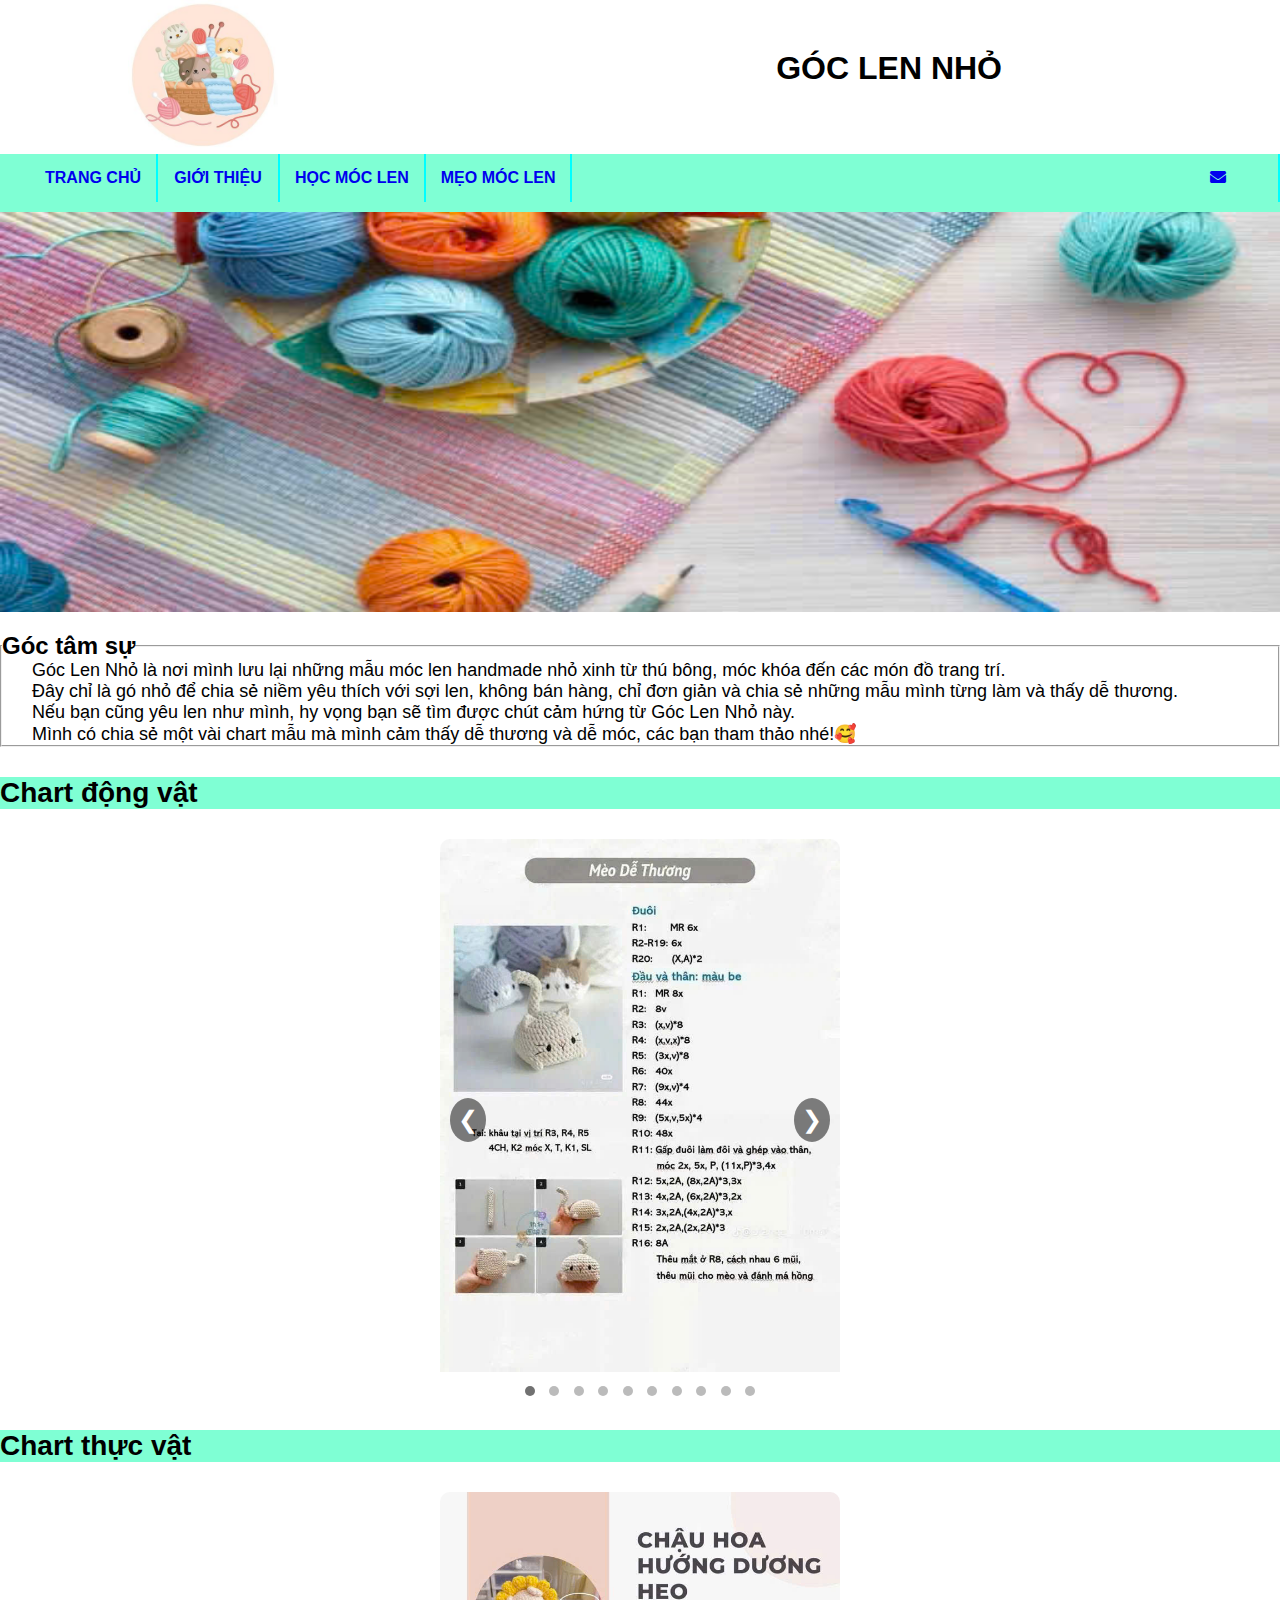
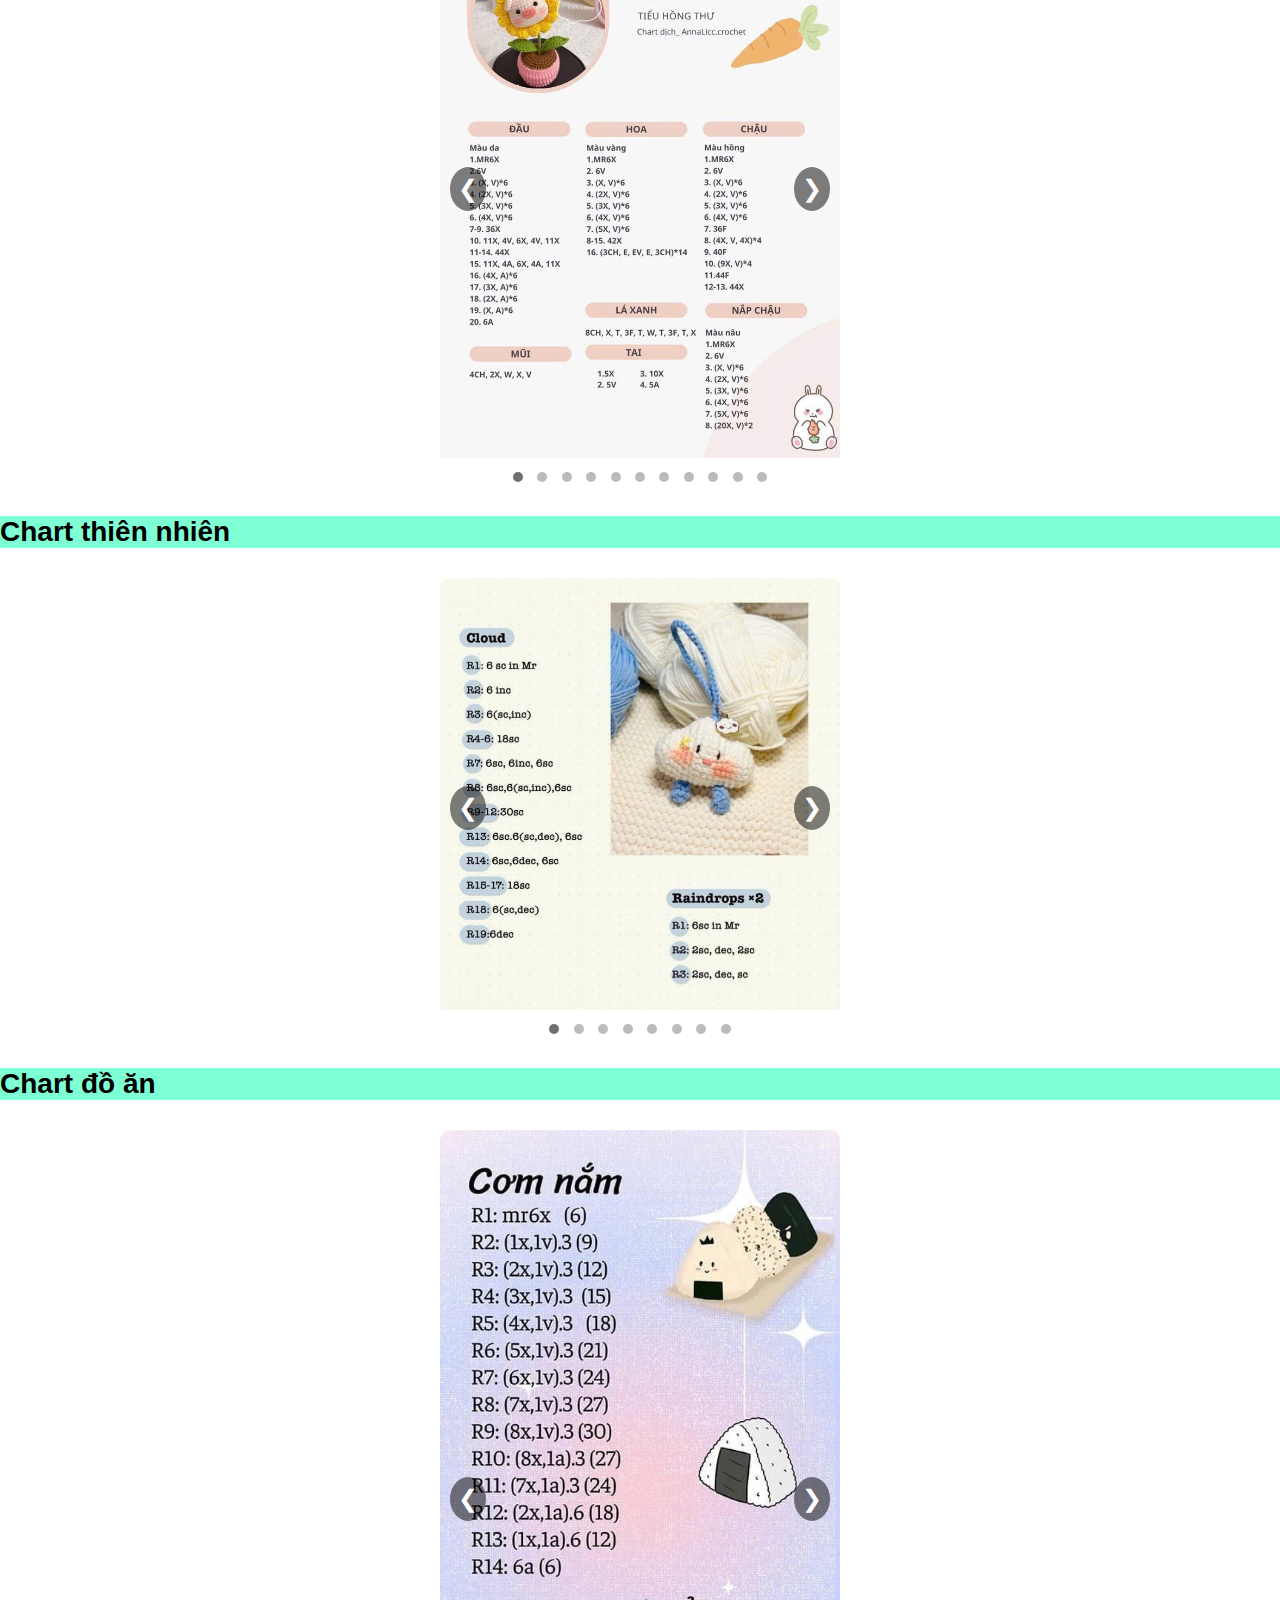
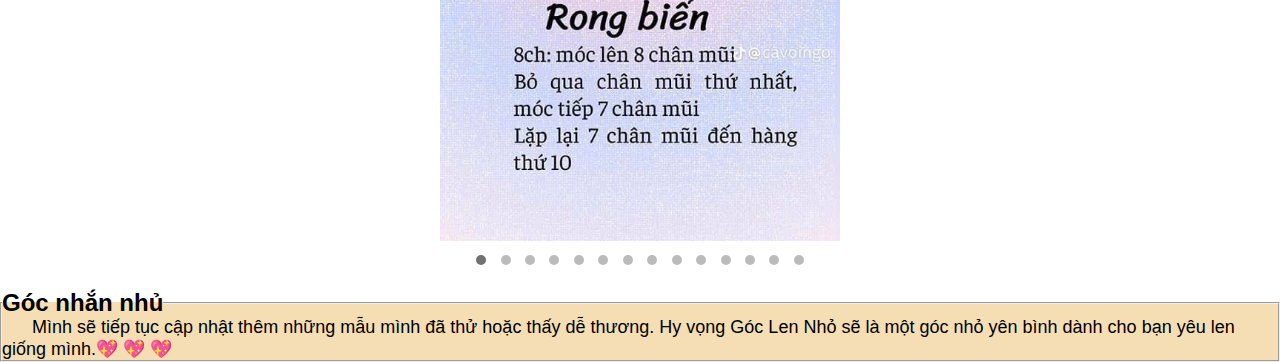
<file: index.html>
<!DOCTYPE html>
<html lang="en">
<head>
    <meta charset="UTF-8">
    <title>TRANG CHỦ</title>
    <link rel="icon" href="Images/logo.jpg">
    <link rel="stylesheet" href="css/style.css">
    <link rel="stylesheet" href="javascript/main.js">
    <link rel="stylesheet" href="https://cdnjs.cloudflare.com/ajax/libs/font-awesome/5.15.4/css/all.min.css">
</head>
<body>
    <header id="demo">
        <div>
            <img src="Images/logo.jpg" alt="logo">
        </div>
        <h1>GÓC LEN NHỎ</h1>
    </header> 
    <section class="menu">
        <ul>
            <li class="dropdown">
                <a href="index.html">TRANG CHỦ</a>
                <ul class="submenu">
                    <li><a href="index.html#chartdongvat">Chart động vật</a></li>
                    <li><a href="index.html#chartthucvat">Chart thực vật</a></li>
                    <li><a href="index.html#chartthiennhien">Chart thiên nhiên</a></li>
                    <li><a href="index.html#chartdoan">Chart đồ ăn</a></li>
                </ul>
            </li>
            <li class="dropdown">
                <a href="Gioithieu.html">GIỚI THIỆU</a>
                <ul class="submenu">
                    <li><a href="Gioithieu.html#Dungcu">Dụng cụ</a></li>
                    <li><a href="Gioithieu.html#Kyhieu">Ký hiệu</a></li>
                </ul>
            </li>
            <li><a href="hocmoclen.html">HỌC MÓC LEN</a></li>
            <li class="dropdown">
                <a href="Meomoclen.html">MẸO MÓC LEN</a>
                <ul class="submenu">
                    <li><a href="Meomoclen.html#Cachphoimau">Cách phối màu</a></li>
                    <li><a href="Meomoclen.html#Tipdoimaukhonglo">Tip đổi màu không lộ</a></li>
                </ul>
            </li>
            <li><a href="Lienhe.html"><i class="fas fa-envelope"></i></a></li>
        </ul>
    </section>
    <section class="banner">
        <img src="Images/banner.jpg">
    </section>
    <fieldset>
        <legend><b><font size="5">Góc tâm sự</font></b></legend>
        <div style="text-indent: 30px;">
            <font size="4">Góc Len Nhỏ là nơi mình lưu lại những mẫu móc len handmade nhỏ xinh từ thú bông, móc khóa đến các món đồ trang trí. </font>
        </div>
        <div style="text-indent: 30px;">
            <font size="4">Đây chỉ là gó nhỏ để chia sẻ niềm yêu thích với sợi len, không bán hàng, chỉ đơn giản và chia sẻ những mẫu mình từng làm và thấy dễ thương.</font>
        </div>
        <div style="text-indent: 30px;">
            <font size="4">Nếu bạn cũng yêu len như mình, hy vọng bạn sẽ tìm được chút cảm hứng từ Góc Len Nhỏ này.</font>
        </div>
        <div style="text-indent: 30px;">
            <font size="4">Mình có chia sẻ một vài chart mẫu mà mình cảm thấy dễ thương và dễ móc, các bạn tham thảo nhé!🥰</font>
        </div>
    </fieldset>
    <h2 class="title" id="chartdongvat">Chart động vật</h2>
    <div class="slider">
        <div class="slides">
          <img src="Images/chartdv1.jpg" class="slide active">
          <img src="Images/chartdv2.jpg" class="slide">
          <img src="Images/chartdv3.jpg" class="slide">
          <img src="Images/chartdv4.jpg" class="slide">
          <img src="Images/chartdv5.jpg" class="slide">
          <img src="Images/chartdv6.jpg" class="slide">
          <img src="Images/chartdv7.jpg" class="slide">
          <img src="Images/chartdv8.jpg" class="slide">
          <img src="Images/chartdv9.jpg" class="slide">
          <img src="Images/chartdv10.jpg" class="slide">
        </div>
        <button class="prev">&#10094;</button>
        <button class="next">&#10095;</button>
        <div class="dots">
          <span class="dot active"></span>
          <span class="dot"></span>
          <span class="dot"></span>
          <span class="dot"></span>
          <span class="dot"></span>
          <span class="dot"></span>
          <span class="dot"></span>
          <span class="dot"></span>
          <span class="dot"></span>
          <span class="dot"></span>
        </div>
    </div>
    <h2 class="title" id="chartthucvat">Chart thực vật</h2>
    <div class="slider">
        <div class="slides">
          <img src="Images/charttv1.jpg" class="slide active">
          <img src="Images/charttv2.jpg" class="slide">
          <img src="Images/charttv3.jpg" class="slide">
          <img src="Images/charttv4.jpg" class="slide">
          <img src="Images/charttv5.jpg" class="slide">
          <img src="Images/charttv6.jpg" class="slide">
          <img src="Images/charttv7.jpg" class="slide">
          <img src="Images/charttv8.jpg" class="slide">
          <img src="Images/charttv9.jpg" class="slide">
          <img src="Images/charttv10.jpg" class="slide">
          <img src="Images/charttv11.jpg" class="slide">
        </div>
        <button class="prev">&#10094;</button>
        <button class="next">&#10095;</button>
        <div class="dots">
          <span class="dot active"></span>
          <span class="dot"></span>
          <span class="dot"></span>
          <span class="dot"></span>
          <span class="dot"></span>
          <span class="dot"></span>
          <span class="dot"></span>
          <span class="dot"></span>
          <span class="dot"></span>
          <span class="dot"></span>
          <span class="dot"></span>
        </div>
    </div>
    <h2 class="title" id="chartthiennhien">Chart thiên nhiên</h2>
    <div class="slider">
        <div class="slides">
          <img src="Images/charttn1.jpg" class="slide active">
          <img src="Images/charttn2.jpg" class="slide">
          <img src="Images/charttn3.jpg" class="slide">
          <img src="Images/charttn4.jpg" class="slide">
          <img src="Images/charttn5.jpg" class="slide">
          <img src="Images/charttn6.jpg" class="slide">
          <img src="Images/charttn7.jpg" class="slide">
          <img src="Images/charttn8.jpg" class="slide">
        </div>
        <button class="prev">&#10094;</button>
        <button class="next">&#10095;</button>
        <div class="dots">
          <span class="dot active"></span>
          <span class="dot"></span>
          <span class="dot"></span>
          <span class="dot"></span>
          <span class="dot"></span>
          <span class="dot"></span>
          <span class="dot"></span>
          <span class="dot"></span>
        </div>
    </div>
      <h2 class="title" id="chartdoan">Chart đồ ăn</h2>
    <div class="slider">
        <div class="slides">
          <img src="Images/chartda1.jpg" class="slide active">
          <img src="Images/chartda2.jpg" class="slide">
          <img src="Images/chartda3.jpg" class="slide">
          <img src="Images/chartda4.jpg" class="slide">
          <img src="Images/chartda5.jpg" class="slide">
          <img src="Images/chartda6.jpg" class="slide">
          <img src="Images/chartda7.jpg" class="slide">
          <img src="Images/chartda8.jpg" class="slide">
          <img src="Images/chartda9.jpg" class="slide">
          <img src="Images/chartda10.jpg" class="slide">
          <img src="Images/chartda11.jpg" class="slide">
          <img src="Images/chartda12.jpg" class="slide">
          <img src="Images/chartda13.jpg" class="slide">
          <img src="Images/chartda14.jpg" class="slide">
        </div>
        <button class="prev">&#10094;</button>
        <button class="next">&#10095;</button>
        <div class="dots">
          <span class="dot active"></span>
          <span class="dot"></span>
          <span class="dot"></span>
          <span class="dot"></span>
          <span class="dot"></span>
          <span class="dot"></span>
          <span class="dot"></span>
          <span class="dot"></span>
          <span class="dot"></span>
          <span class="dot"></span>
          <span class="dot"></span>
          <span class="dot"></span>
          <span class="dot"></span>
          <span class="dot"></span>
        </div>
    </div>
    <script src="javascript/main.js"></script>
    <fieldset class="cuoitrang">
    <legend><b><font size="5">Góc nhắn nhủ</font></b></legend>
            <div style="text-indent: 30px;">
                <font size="4">Mình sẽ tiếp tục cập nhật thêm những mẫu mình đã thử hoặc thấy dễ thương. Hy vọng Góc Len Nhỏ sẽ là một góc nhỏ yên bình dành cho bạn yêu len giống mình.💖 💖 💖 </font>
    </fieldset>
</body>
</html>
</file>
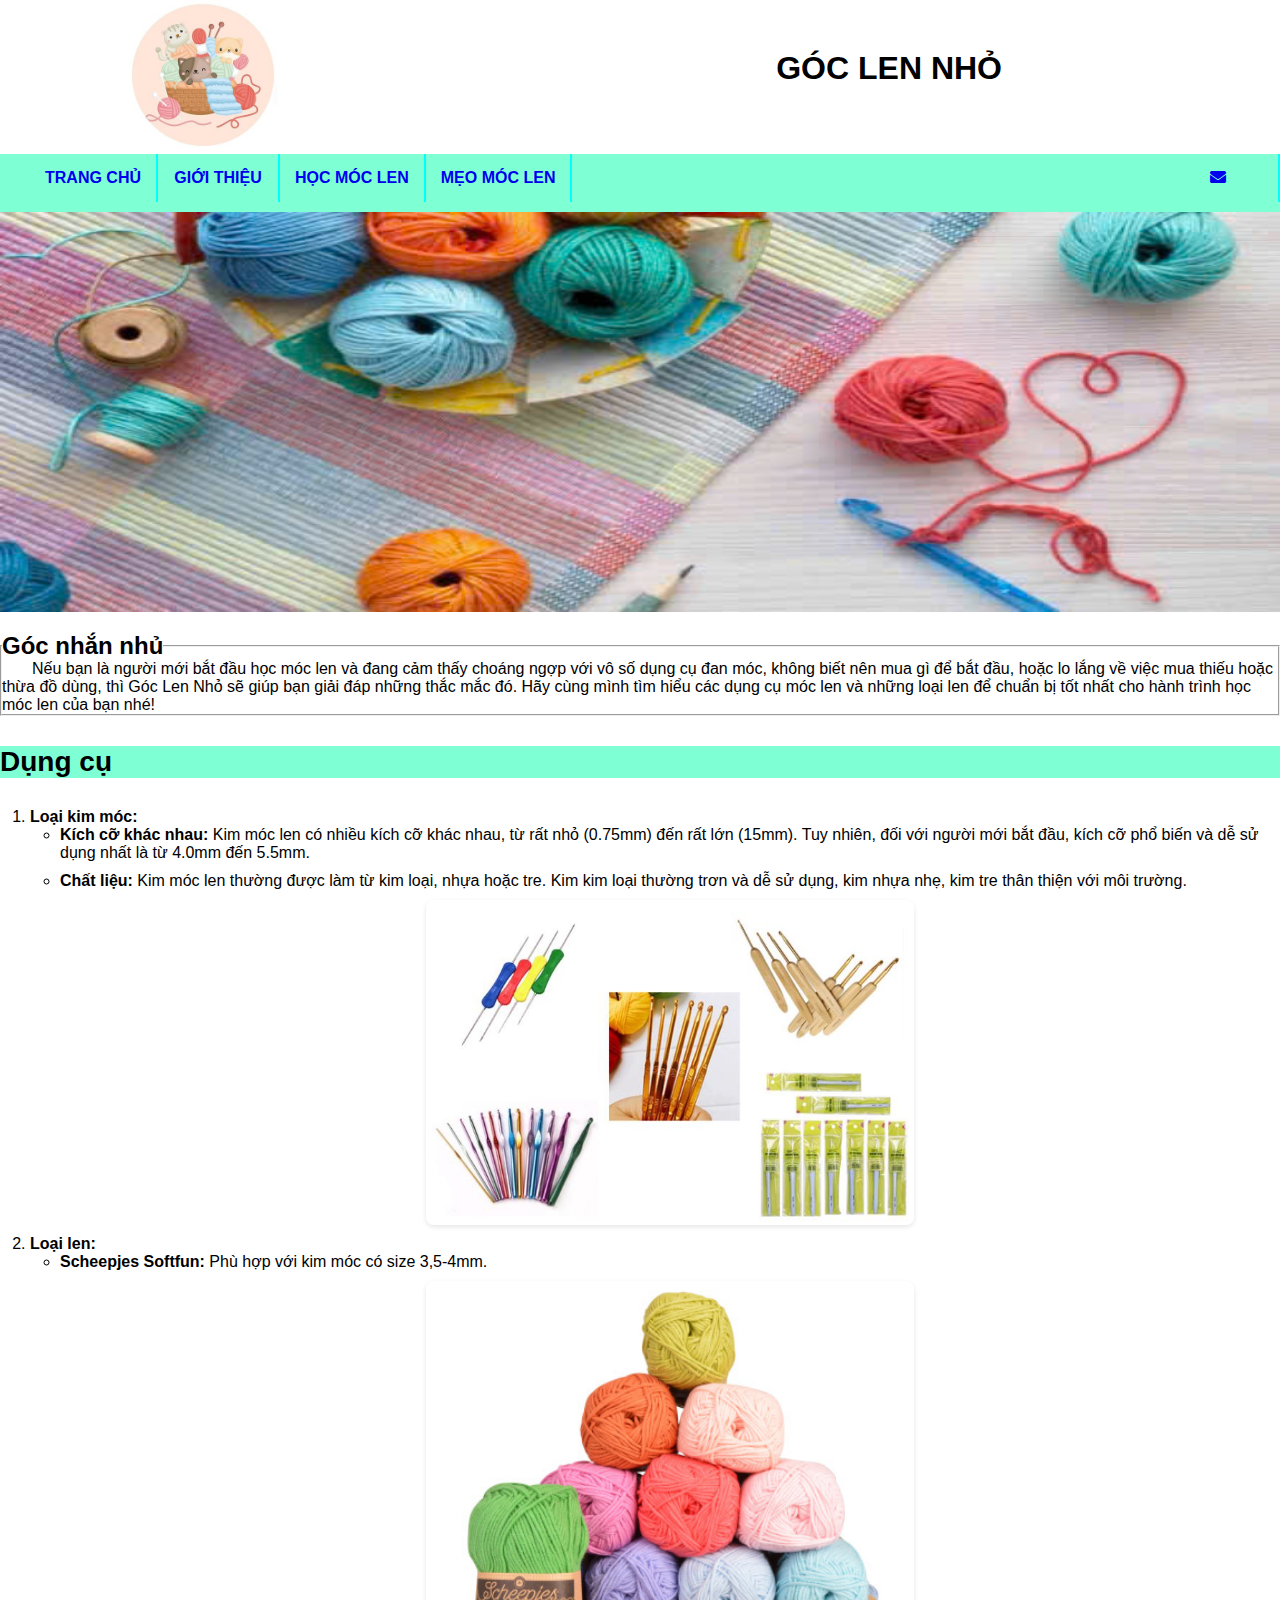
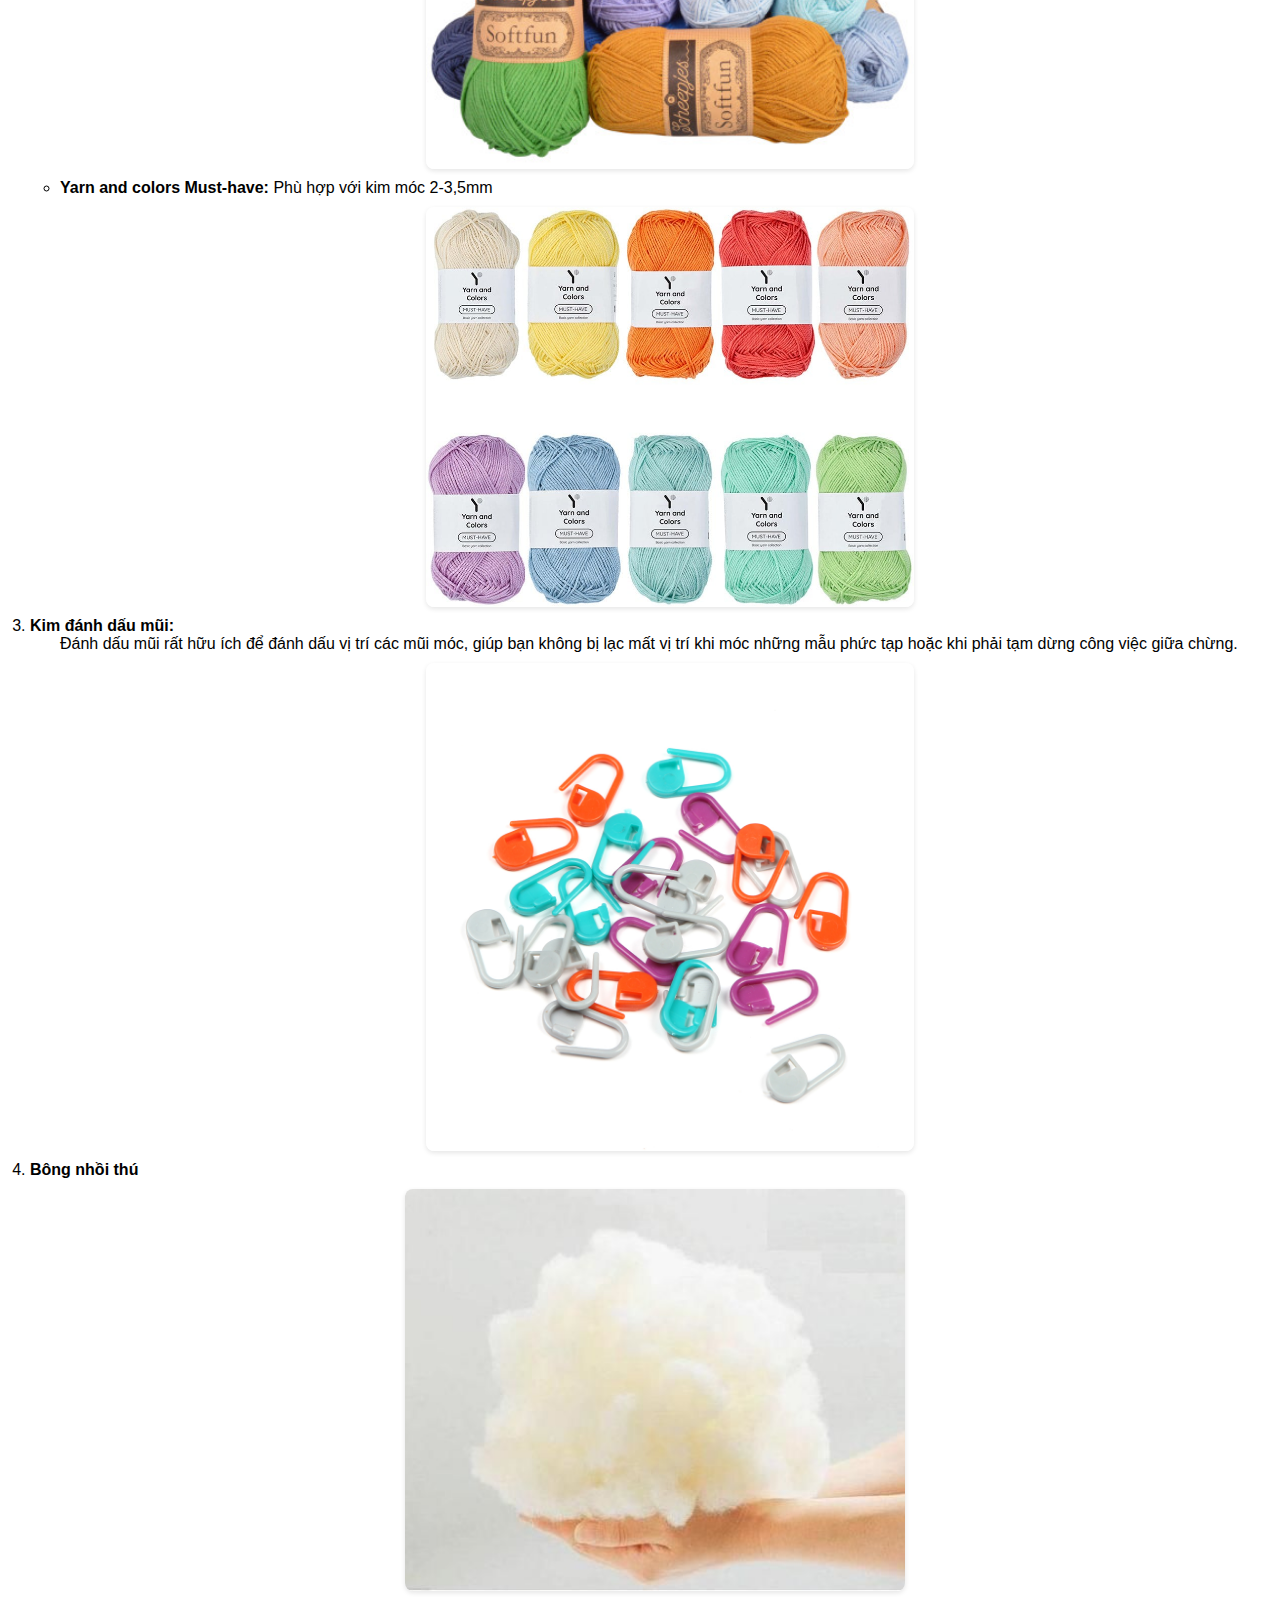
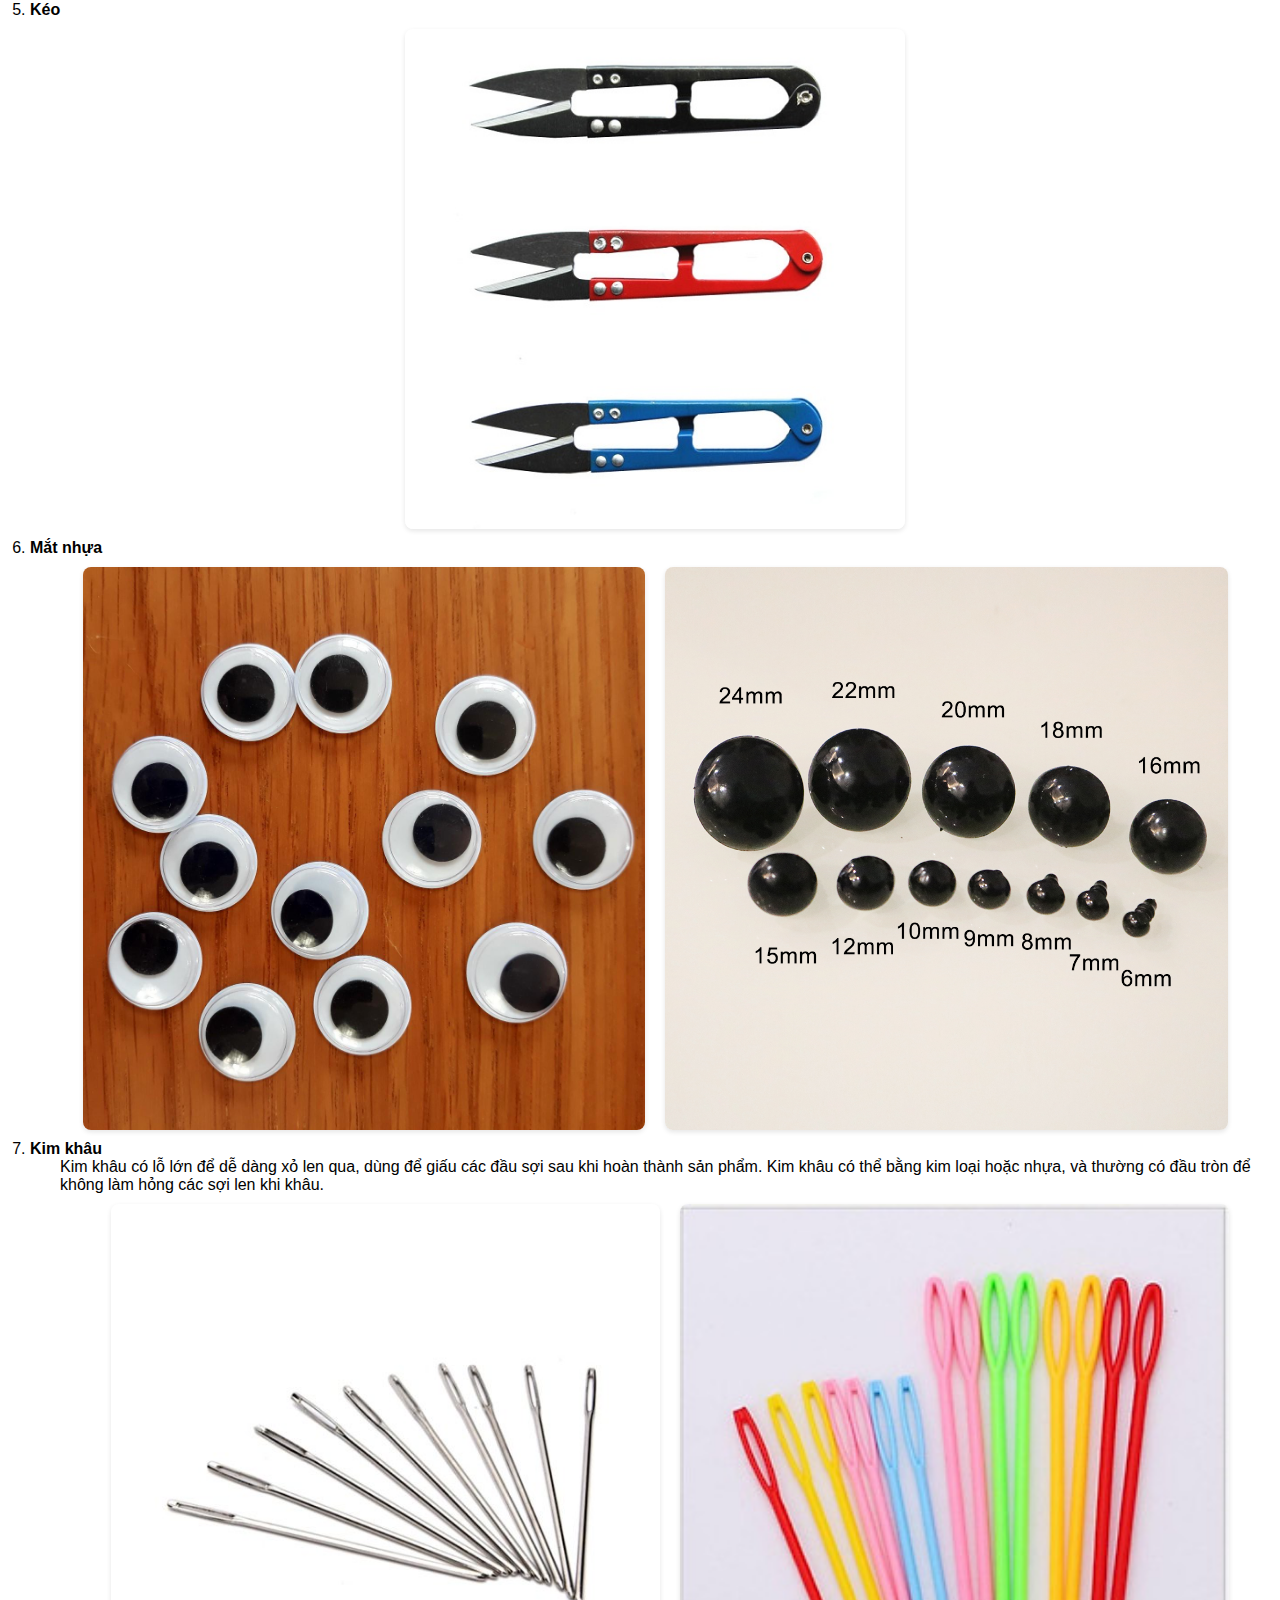
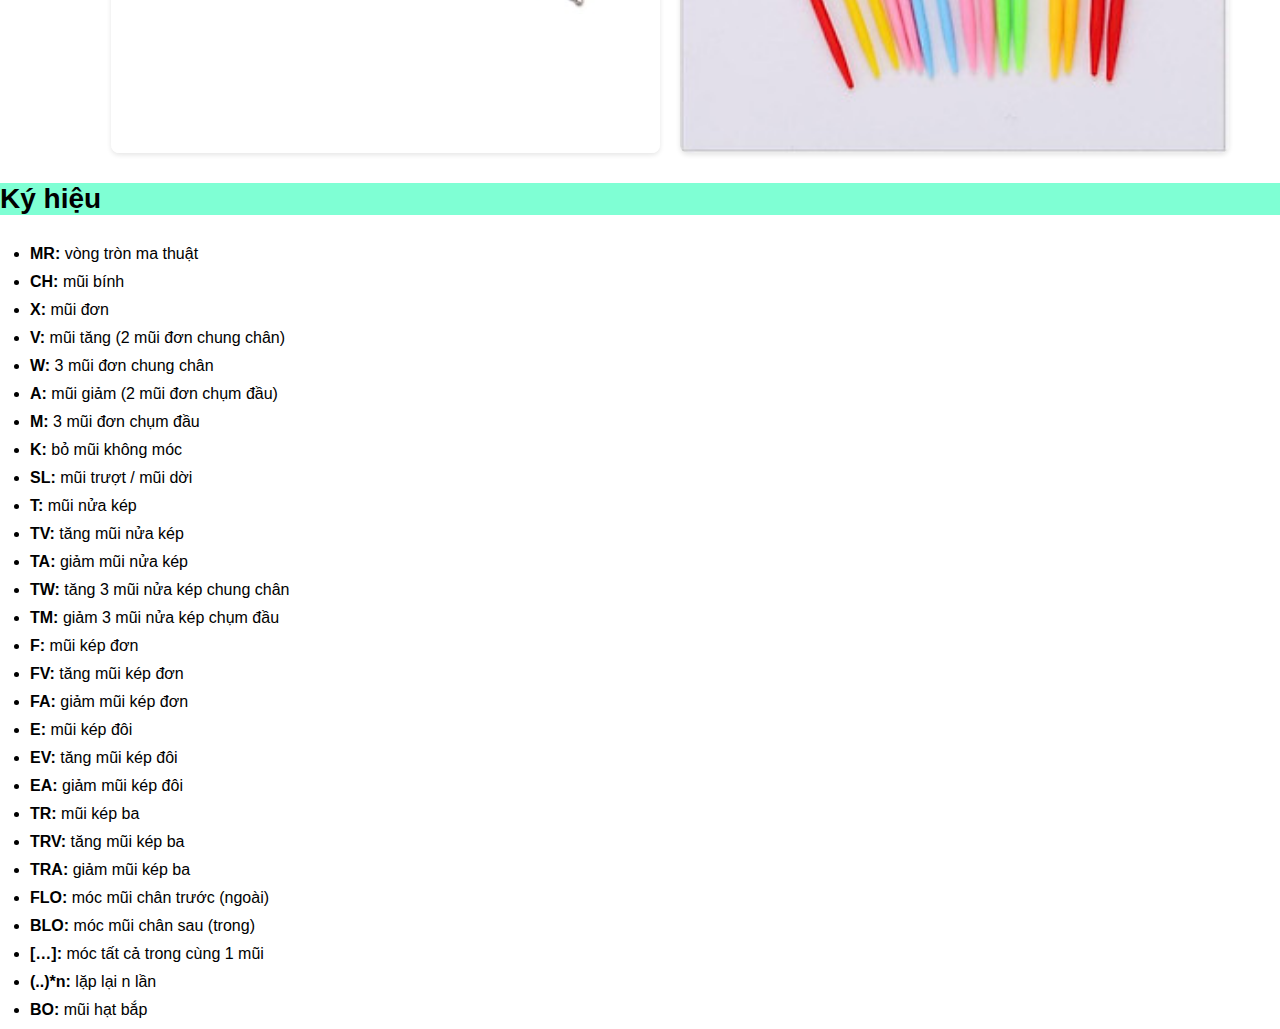
<file: Gioithieu.html>
<!DOCTYPE html>
<html lang="en">
<head>
    <meta charset="UTF-8">
    <title>GIỚI THIỆU</title>
    <link rel="icon" href="Images/logo.jpg">
    <link rel="stylesheet" href="css/style.css">
    <link rel="stylesheet" href="https://cdnjs.cloudflare.com/ajax/libs/font-awesome/5.15.4/css/all.min.css">
</head>
<body>
    <header id="demo">
        <div>
            <img src="Images/logo.jpg" alt="logo">
        </div>
        <h1>GÓC LEN NHỎ</h1>
    </header> 
    <section class="menu">
        <ul>
            <li class="dropdown">
                <a href="index.html">TRANG CHỦ</a>
                <ul class="submenu">
                    <li><a href="index.html#chartdongvat">Chart động vật</a></li>
                    <li><a href="index.html#chartthucvat">Chart thực vật</a></li>
                    <li><a href="index.html#chartthiennhien">Chart thiên nhiên</a></li>
                    <li><a href="index.html#chartdoan">Chart đồ ăn</a></li>
                </ul>
            </li>
            <li class="dropdown">
                <a href="Gioithieu.html">GIỚI THIỆU</a>
                <ul class="submenu">
                    <li><a href="Gioithieu.html#Dungcu">Dụng cụ</a></li>
                    <li><a href="Gioithieu.html#Kyhieu">Ký hiệu</a></li>
                </ul>
            </li>
            <li><a href="hocmoclen.html">HỌC MÓC LEN</a></li>
            <li class="dropdown">
                <a href="Meomoclen.html">MẸO MÓC LEN</a>
                <ul class="submenu">
                    <li><a href="Meomoclen.html#Cachphoimau">Cách phối màu</a></li>
                    <li><a href="Meomoclen.html#Tipdoimaukhonglo">Tip đổi màu không lộ</a></li>
                </ul>
            </li>
            <li><a href="Lienhe.html"><i class="fas fa-envelope"></i></a></li>
        </ul>
    </section>
    <section class="banner">
        <img src="Images/banner.jpg">
    </section>
    <fieldset>
        <legend><b><font size="5">Góc nhắn nhủ</font></b></legend>
        <div style="text-indent: 30px;">
            <p>Nếu bạn là người mới bắt đầu học móc len và đang cảm thấy choáng ngợp với vô số dụng cụ đan móc, không biết nên mua gì để bắt đầu, hoặc lo lắng về việc mua thiếu hoặc thừa đồ dùng, thì Góc Len Nhỏ sẽ giúp bạn giải đáp những thắc mắc đó. Hãy cùng mình tìm hiểu các dụng cụ móc len và những loại len để chuẩn bị tốt nhất cho hành trình học móc len của bạn nhé!</p>
        </div>
    </fieldset>
    <h2 class="title" id="Dungcu">Dụng cụ</h2>
    <ol>
        <li><b>Loại kim móc:</b>
            <ul>
                <li><b>Kích cỡ khác nhau:</b> Kim móc len có nhiều kích cỡ khác nhau, từ rất nhỏ (0.75mm) đến rất lớn (15mm). Tuy nhiên, đối với người mới bắt đầu, kích cỡ phổ biến và dễ sử dụng nhất là từ 4.0mm đến 5.5mm.</li>
                <li><b>Chất liệu: </b>Kim móc len thường được làm từ kim loại, nhựa hoặc tre. Kim kim loại thường trơn và dễ sử dụng, kim nhựa nhẹ, kim tre thân thiện với môi trường.</li>
                <img src="Images/kimmoc.jpg" class="tool-img">
            </ul>
        </li>
        <li><b>Loại len:</b>
            <ul>
                <li><b>Scheepjes Softfun:</b> Phù hợp với kim móc có size 3,5-4mm.</li>
                <img src="Images/len1.jpg" class="tool-img">
                <li><b>Yarn and colors Must-have: </b>Phù hợp với kim móc 2-3,5mm</li>
                <img src="Images/len2.jpg" class="tool-img">
            </ul>
        </li>
        <li><b>Kim đánh dấu mũi:</b>
            <ul>
                Đánh dấu mũi rất hữu ích để đánh dấu vị trí các mũi móc, giúp bạn không bị lạc mất vị trí khi móc những mẫu phức tạp hoặc khi phải tạm dừng công việc giữa chừng.
                <img src="Images/danhdaumuimoc.jpg" class="tool-img">
            </ul>
        </li>
        <li><b>Bông nhồi thú</b>
            <img src="Images/bonggon.jpg" class="tool-img">
        </li>
        <li><b>Kéo</b>
            <img src="Images/keocatchi.jpg" class="tool-img">
        </li>
        <li><b>Mắt nhựa</b>
            <div class="img-row">
                <img src="Images/matnhua1.jpg" >
                <img src="Images/matnhua2.jpg" >
            </div>
        </li>
        <li><b>Kim khâu</b>
            <ul>
                Kim khâu có lỗ lớn để dễ dàng xỏ len qua, dùng để giấu các đầu sợi sau khi hoàn thành sản phẩm. Kim khâu có thể bằng kim loại hoặc nhựa, và thường có đầu tròn để không làm hỏng các sợi len khi khâu.<br>
                <div class="img-row">
                    <img src="Images/kimkhau.jpg" >
                    <img src="Images/kimkhau2.jpg" >
                </div>
            </ul>
        </li>
    </ol>
    <h2 class="title" id="Kyhieu">Ký hiệu</h2>
    <ul>
        <li><b>MR:</b> vòng tròn ma thuật</li>
        <li><b>CH:</b> mũi bính</li>
        <li><b>X:</b> mũi đơn</li>
        <li><b>V:</b> mũi tăng (2 mũi đơn chung chân)</li>
        <li><b>W:</b> 3 mũi đơn chung chân</li>
        <li><b>A:</b> mũi giảm (2 mũi đơn chụm đầu)</li>
        <li><b>M:</b> 3 mũi đơn chụm đầu</li>
        <li><b>K:</b> bỏ mũi không móc</li>
        <li><b>SL:</b> mũi trượt / mũi dời</li>
        <li><b>T:</b> mũi nửa kép</li>
        <li><b>TV:</b> tăng mũi nửa kép</li>
        <li><b>TA:</b> giảm mũi nửa kép</li>
        <li><b>TW:</b> tăng 3 mũi nửa kép chung chân</li>
        <li><b>TM:</b> giảm 3 mũi nửa kép chụm đầu</li>
        <li><b>F:</b> mũi kép đơn</li>
        <li><b>FV:</b> tăng mũi kép đơn</li>
        <li><b>FA:</b> giảm mũi kép đơn</li>
        <li><b>E:</b> mũi kép đôi</li>
        <li><b>EV:</b> tăng mũi kép đôi</li>
        <li><b>EA:</b> giảm mũi kép đôi</li>
        <li><b>TR:</b> mũi kép ba</li>
        <li><b>TRV:</b> tăng mũi kép ba</li>
        <li><b>TRA:</b> giảm mũi kép ba</li>
        <li><b>FLO:</b> móc mũi chân trước (ngoài)</li>
        <li><b>BLO:</b> móc mũi chân sau (trong)</li>
        <li><b>[…]:</b> móc tất cả trong cùng 1 mũi</li>
        <li><b>(..)*n:</b> lặp lại n lần</li>
        <li><b>BO:</b> mũi hạt bắp</li>
    </ul>
</body>
</html>
</file>
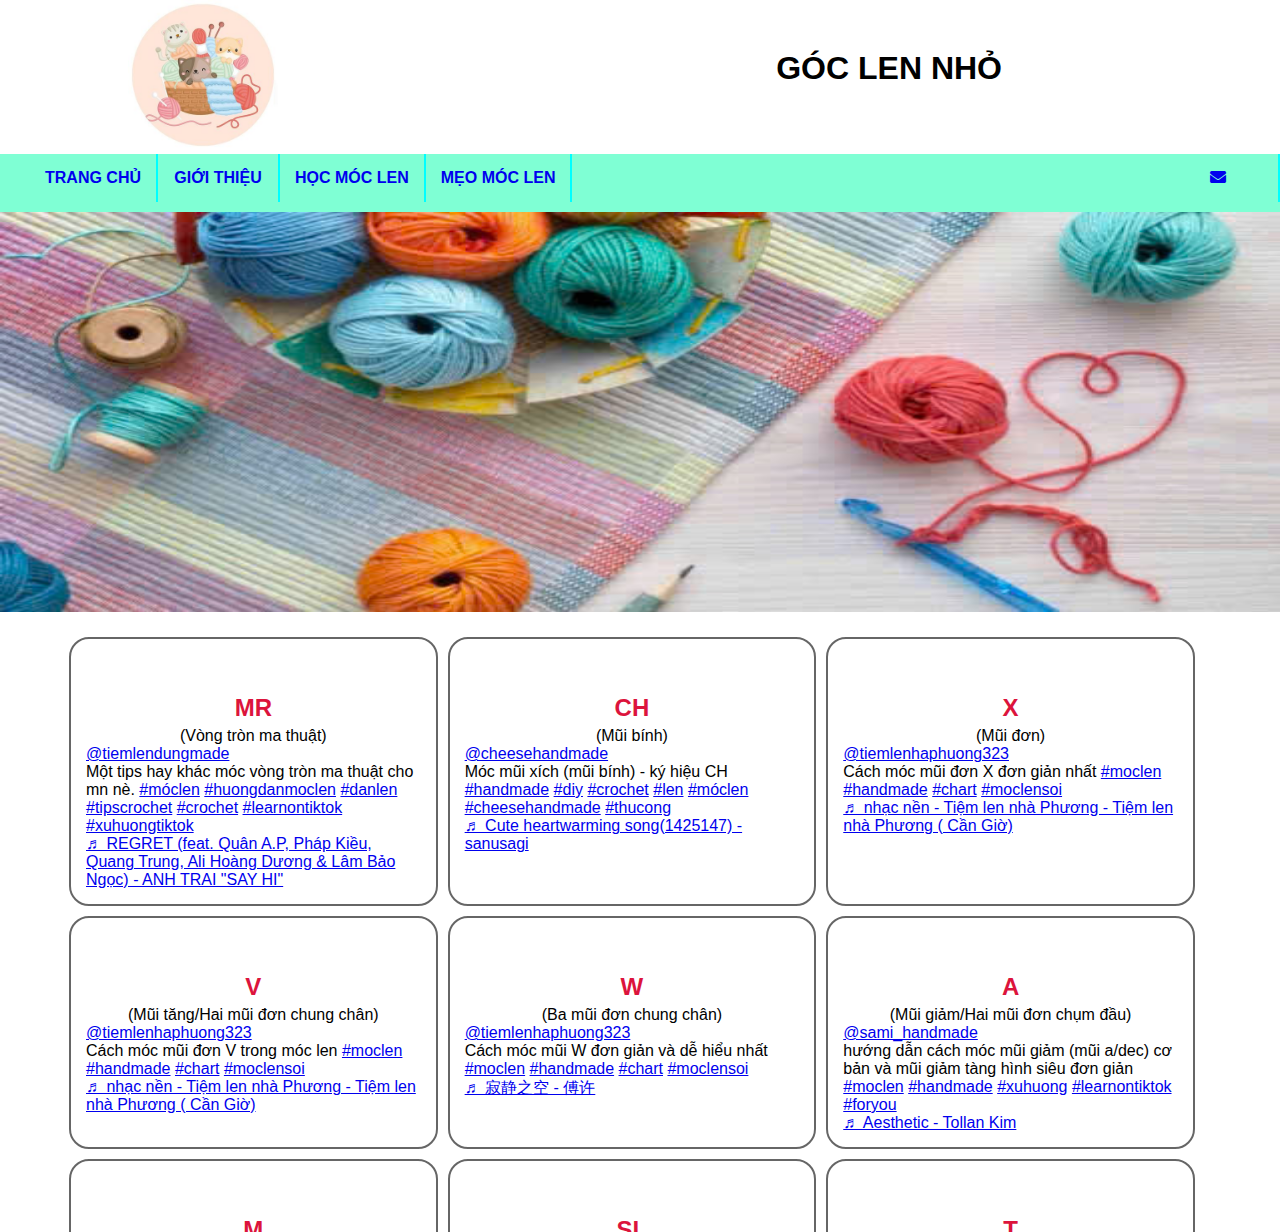
<file: Hocmoclen.html>
<!DOCTYPE html>
<html lang="en">
<head>
    <meta charset="UTF-8">
    <title>HỌC MÓC LEN</title>
    <link rel="icon" href="Images/logo.jpg">
    <link rel="stylesheet" href="css/style.css">
    <link rel="stylesheet" href="https://cdnjs.cloudflare.com/ajax/libs/font-awesome/5.15.4/css/all.min.css">
</head>
<body>
    <header id="demo">
        <div>
            <img src="Images/logo.jpg" alt="logo">
        </div>
        <h1>GÓC LEN NHỎ</h1>
    </header> 
    <section class="menu">
        <ul>
            <li class="dropdown">
                <a href="index.html">TRANG CHỦ</a>
                <ul class="submenu">
                    <li><a href="index.html#chartdongvat">Chart động vật</a></li>
                    <li><a href="index.html#chartthucvat">Chart thực vật</a></li>
                    <li><a href="index.html#chartthiennhien">Chart thiên nhiên</a></li>
                    <li><a href="index.html#chartdoan">Chart đồ ăn</a></li>
                </ul>
            </li>
            <li class="dropdown">
                <a href="Gioithieu.html">GIỚI THIỆU</a>
                <ul class="submenu">
                    <li><a href="Gioithieu.html#Dungcu">Dụng cụ</a></li>
                    <li><a href="Gioithieu.html#Kyhieu">Ký hiệu</a></li>
                </ul>
            </li>
            <li><a href="hocmoclen.html">HỌC MÓC LEN</a></li>
            <li class="dropdown">
                <a href="Meomoclen.html">MẸO MÓC LEN</a>
                <ul class="submenu">
                    <li><a href="Meomoclen.html#Cachphoimau">Cách phối màu</a></li>
                    <li><a href="Meomoclen.html#Tipdoimaukhonglo">Tip đổi màu không lộ</a></li>
                </ul>
            </li>
            <li><a href="Lienhe.html"><i class="fas fa-envelope"></i></a></li>
        </ul>
    </section>
    <section class="banner">
        <img src="Images/banner.jpg">
    </section>
    <section class="cackh">
        <div class="kh">
            <h2>MR</h2>
            <p align="center">(Vòng tròn ma thuật)</p>
            <blockquote class="tiktok-embed" cite="https://www.tiktok.com/@tiemlendungmade/video/7425068969503100181" data-video-id="7425068969503100181" data-embed-from="embed_page" style="max-width:605px; min-width:325px;"> <section> <a target="_blank" title="@tiemlendungmade" href="https://www.tiktok.com/@tiemlendungmade?refer=embed">@tiemlendungmade</a> <p>Một tips hay khác móc vòng tròn ma thuật cho mn nè. <a title="móclen" target="_blank" href="https://www.tiktok.com/tag/m%C3%B3clen?refer=embed">#móclen</a> <a title="huongdanmoclen" target="_blank" href="https://www.tiktok.com/tag/huongdanmoclen?refer=embed">#huongdanmoclen</a> <a title="danlen" target="_blank" href="https://www.tiktok.com/tag/danlen?refer=embed">#danlen</a> <a title="tipscrochet" target="_blank" href="https://www.tiktok.com/tag/tipscrochet?refer=embed">#tipscrochet</a> <a title="crochet" target="_blank" href="https://www.tiktok.com/tag/crochet?refer=embed">#crochet</a> <a title="learnontiktok" target="_blank" href="https://www.tiktok.com/tag/learnontiktok?refer=embed">#learnontiktok</a> <a title="xuhuongtiktok" target="_blank" href="https://www.tiktok.com/tag/xuhuongtiktok?refer=embed">#xuhuongtiktok</a> </p> <a target="_blank" title="♬ REGRET (feat. Quân A.P, Pháp Kiều, Quang Trung, Ali Hoàng Dương & Lâm Bảo Ngọc) - ANH TRAI" href="https://www.tiktok.com/music/REGRET-feat-Quân-AP-Pháp-Kiều-Quang-Trung-Ali-Hoàng-Dương-Lâm-Bảo-Ngọc-7398484824900569104?refer=embed">♬ REGRET (feat. Quân A.P, Pháp Kiều, Quang Trung, Ali Hoàng Dương & Lâm Bảo Ngọc) - ANH TRAI "SAY HI"</a> </section> </blockquote> <script async src="https://www.tiktok.com/embed.js"></script>
        </div>
        <div class="kh">
            <h2>CH</h2>
            <p align="center">(Mũi bính)</p>
            <blockquote class="tiktok-embed" cite="https://www.tiktok.com/@cheesehandmade/video/7437760189761146119" data-video-id="7437760189761146119" data-embed-from="embed_page" style="max-width:605px; min-width:325px;"> <section> <a target="_blank" title="@cheesehandmade" href="https://www.tiktok.com/@cheesehandmade?refer=embed">@cheesehandmade</a> <p>Móc mũi xích (mũi bính) - ký hiệu CH <a title="handmade" target="_blank" href="https://www.tiktok.com/tag/handmade?refer=embed">#handmade</a> <a title="diy" target="_blank" href="https://www.tiktok.com/tag/diy?refer=embed">#diy</a> <a title="crochet" target="_blank" href="https://www.tiktok.com/tag/crochet?refer=embed">#crochet</a> <a title="len" target="_blank" href="https://www.tiktok.com/tag/len?refer=embed">#len</a> <a title="móclen" target="_blank" href="https://www.tiktok.com/tag/m%C3%B3clen?refer=embed">#móclen</a> <a title="cheesehandmade" target="_blank" href="https://www.tiktok.com/tag/cheesehandmade?refer=embed">#cheesehandmade</a> <a title="thucong" target="_blank" href="https://www.tiktok.com/tag/thucong?refer=embed">#thucong</a> </p> <a target="_blank" title="♬ Cute heartwarming song(1425147) - sanusagi" href="https://www.tiktok.com/music/Cute-heartwarming-song-1425147-7314369837715032065?refer=embed">♬ Cute heartwarming song(1425147) - sanusagi</a> </section> </blockquote> <script async src="https://www.tiktok.com/embed.js"></script>
        </div>
        <div class="kh">
            <h2>X</h2>
            <p align="center">(Mũi đơn)</p>
            <blockquote class="tiktok-embed" cite="https://www.tiktok.com/@tiemlenhaphuong323/video/7329135904017140993" data-video-id="7329135904017140993" data-embed-from="embed_page" style="max-width:605px; min-width:325px;"> <section> <a target="_blank" title="@tiemlenhaphuong323" href="https://www.tiktok.com/@tiemlenhaphuong323?refer=embed">@tiemlenhaphuong323</a> <p>Cách móc mũi đơn X đơn giản nhất <a title="moclen" target="_blank" href="https://www.tiktok.com/tag/moclen?refer=embed">#moclen</a> <a title="handmade" target="_blank" href="https://www.tiktok.com/tag/handmade?refer=embed">#handmade</a> <a title="chart" target="_blank" href="https://www.tiktok.com/tag/chart?refer=embed">#chart</a> <a title="moclensoi" target="_blank" href="https://www.tiktok.com/tag/moclensoi?refer=embed">#moclensoi</a> </p> <a target="_blank" title="♬ nhạc nền - Tiệm len nhà Phương - Tiệm len nhà Phương ( Cần Giờ)" href="https://www.tiktok.com/music/nhạc-nền-Tiệm-len-nhà-Phương-7329136046879787777?refer=embed">♬ nhạc nền - Tiệm len nhà Phương - Tiệm len nhà Phương ( Cần Giờ)</a> </section> </blockquote> <script async src="https://www.tiktok.com/embed.js"></script>
        </div>
        <div class="kh">
            <h2>V</h2>
            <p align="center">(Mũi tăng/Hai mũi đơn chung chân)</p>
            <blockquote class="tiktok-embed" cite="https://www.tiktok.com/@tiemlenhaphuong323/video/7329866931861720341" data-video-id="7329866931861720341" data-embed-from="embed_page" style="max-width:605px; min-width:325px;"> <section> <a target="_blank" title="@tiemlenhaphuong323" href="https://www.tiktok.com/@tiemlenhaphuong323?refer=embed">@tiemlenhaphuong323</a> <p>Cách móc mũi đơn V trong móc len <a title="moclen" target="_blank" href="https://www.tiktok.com/tag/moclen?refer=embed">#moclen</a> <a title="handmade" target="_blank" href="https://www.tiktok.com/tag/handmade?refer=embed">#handmade</a> <a title="chart" target="_blank" href="https://www.tiktok.com/tag/chart?refer=embed">#chart</a> <a title="moclensoi" target="_blank" href="https://www.tiktok.com/tag/moclensoi?refer=embed">#moclensoi</a> </p> <a target="_blank" title="♬ nhạc nền - Tiệm len nhà Phương - Tiệm len nhà Phương ( Cần Giờ)" href="https://www.tiktok.com/music/nhạc-nền-Tiệm-len-nhà-Phương-7329866996202425089?refer=embed">♬ nhạc nền - Tiệm len nhà Phương - Tiệm len nhà Phương ( Cần Giờ)</a> </section> </blockquote> <script async src="https://www.tiktok.com/embed.js"></script>
        </div>
        <div class="kh">
            <h2>W</h2>
            <p align="center">(Ba mũi đơn chung chân)</p>
            <blockquote class="tiktok-embed" cite="https://www.tiktok.com/@tiemlenhaphuong323/video/7333603643121306882" data-video-id="7333603643121306882" data-embed-from="embed_page" style="max-width:605px; min-width:325px;"> <section> <a target="_blank" title="@tiemlenhaphuong323" href="https://www.tiktok.com/@tiemlenhaphuong323?refer=embed">@tiemlenhaphuong323</a> <p>Cách móc mũi W đơn giản và dễ hiểu nhất <a title="moclen" target="_blank" href="https://www.tiktok.com/tag/moclen?refer=embed">#moclen</a> <a title="handmade" target="_blank" href="https://www.tiktok.com/tag/handmade?refer=embed">#handmade</a> <a title="chart" target="_blank" href="https://www.tiktok.com/tag/chart?refer=embed">#chart</a> <a title="moclensoi" target="_blank" href="https://www.tiktok.com/tag/moclensoi?refer=embed">#moclensoi</a> </p> <a target="_blank" title="♬ 寂静之空 - 傅许" href="https://www.tiktok.com/music/寂静之空-6577225329566616324?refer=embed">♬ 寂静之空 - 傅许</a> </section> </blockquote> <script async src="https://www.tiktok.com/embed.js"></script>
        </div>
        <div class="kh">
            <h2>A</h2>
            <p align="center">(Mũi giảm/Hai mũi đơn chụm đầu)</p>
            <blockquote class="tiktok-embed" cite="https://www.tiktok.com/@sami_handmade/video/7305604363920084226" data-video-id="7305604363920084226" data-embed-from="embed_page" style="max-width:605px; min-width:325px;"> <section> <a target="_blank" title="@sami_handmade" href="https://www.tiktok.com/@sami_handmade?refer=embed">@sami_handmade</a> <p>hướng dẫn cách móc mũi giảm (mũi a/dec) cơ bản và mũi giảm tàng hình siêu đơn giản <a title="moclen" target="_blank" href="https://www.tiktok.com/tag/moclen?refer=embed">#moclen</a> <a title="handmade" target="_blank" href="https://www.tiktok.com/tag/handmade?refer=embed">#handmade</a> <a title="xuhuong" target="_blank" href="https://www.tiktok.com/tag/xuhuong?refer=embed">#xuhuong</a> <a title="learnontiktok" target="_blank" href="https://www.tiktok.com/tag/learnontiktok?refer=embed">#learnontiktok</a> <a title="foryou" target="_blank" href="https://www.tiktok.com/tag/foryou?refer=embed">#foryou</a> </p> <a target="_blank" title="♬ Aesthetic - Tollan Kim" href="https://www.tiktok.com/music/Aesthetic-7072513628145977346?refer=embed">♬ Aesthetic - Tollan Kim</a> </section> </blockquote> <script async src="https://www.tiktok.com/embed.js"></script>
        </div>
        <div class="kh">
            <h2>M</h2>
            <p align="center">(Ba mũi đơn chụm đầu)</p>
            <blockquote class="tiktok-embed" cite="https://www.tiktok.com/@tiemlenhaphuong323/video/7345833127836650773" data-video-id="7345833127836650773" data-embed-from="embed_page" style="max-width:605px; min-width:325px;"> <section> <a target="_blank" title="@tiemlenhaphuong323" href="https://www.tiktok.com/@tiemlenhaphuong323?refer=embed">@tiemlenhaphuong323</a> <p>Bạn nào đang tìm 3 mũi giảm chung 1 chân nè <a title="handmade" target="_blank" href="https://www.tiktok.com/tag/handmade?refer=embed">#handmade</a> <a title="moclen" target="_blank" href="https://www.tiktok.com/tag/moclen?refer=embed">#moclen</a> <a title="chart" target="_blank" href="https://www.tiktok.com/tag/chart?refer=embed">#chart</a> <a title="moclensoi" target="_blank" href="https://www.tiktok.com/tag/moclensoi?refer=embed">#moclensoi</a> </p> <a target="_blank" title="♬ nhạc nền - Tiệm len nhà Phương - Tiệm len nhà Phương ( Cần Giờ)" href="https://www.tiktok.com/music/nhạc-nền-Tiệm-len-nhà-Phương-7345833214717528834?refer=embed">♬ nhạc nền - Tiệm len nhà Phương - Tiệm len nhà Phương ( Cần Giờ)</a> </section> </blockquote> <script async src="https://www.tiktok.com/embed.js"></script>
        </div>
        <div class="kh">
            <h2>SL</h2>
            <p align="center">(Mũi trượt/Mũi dời)</p>
            <blockquote class="tiktok-embed" cite="https://www.tiktok.com/@meoluoi6822/video/7482809285034954002" data-video-id="7482809285034954002" data-embed-from="embed_page" style="max-width:605px; min-width:325px;"> <section> <a target="_blank" title="@meoluoi6822" href="https://www.tiktok.com/@meoluoi6822?refer=embed">@meoluoi6822</a> <p>Basic Crochet - Mũi trượt ( slst )</p> <a target="_blank" title="♬ nhạc nền - Food and Crochet - Food and Crochet" href="https://www.tiktok.com/music/nhạc-nền-Food-and-Crochet-7482809355973184273?refer=embed">♬ nhạc nền - Food and Crochet - Food and Crochet</a> </section> </blockquote> <script async src="https://www.tiktok.com/embed.js"></script>
        </div>
        <div class="kh">
            <h2>T</h2>
            <p align="center">(Mũi nữa kép)</p>
            <blockquote class="tiktok-embed" cite="https://www.tiktok.com/@cheesehandmade/video/7443738729283456264" data-video-id="7443738729283456264" data-embed-from="embed_page" style="max-width:605px; min-width:325px;"> <section> <a target="_blank" title="@cheesehandmade" href="https://www.tiktok.com/@cheesehandmade?refer=embed">@cheesehandmade</a> <p>Mũi nửa kép - Half double crochet (HDC) - mũi T <a title="handmade" target="_blank" href="https://www.tiktok.com/tag/handmade?refer=embed">#handmade</a> <a title="diy" target="_blank" href="https://www.tiktok.com/tag/diy?refer=embed">#diy</a> <a title="crochet" target="_blank" href="https://www.tiktok.com/tag/crochet?refer=embed">#crochet</a> <a title="móclen" target="_blank" href="https://www.tiktok.com/tag/m%C3%B3clen?refer=embed">#móclen</a> <a title="cheesehandmade" target="_blank" href="https://www.tiktok.com/tag/cheesehandmade?refer=embed">#cheesehandmade</a> <a title="thucong" target="_blank" href="https://www.tiktok.com/tag/thucong?refer=embed">#thucong</a> <a title="halfdoublecrochet" target="_blank" href="https://www.tiktok.com/tag/halfdoublecrochet?refer=embed">#halfdoublecrochet</a> </p> <a target="_blank" title="♬ 可爱小孩 - Joshua" href="https://www.tiktok.com/music/可爱小孩-7127800064076187655?refer=embed">♬ 可爱小孩 - Joshua</a> </section> </blockquote> <script async src="https://www.tiktok.com/embed.js"></script>
        </div>
        <div class="kh">
            <h2>TV</h2>
            <p align="center">(Tăng mũi nửa kép/Hai mũi nửa kép chung chân)</p>
            <blockquote class="tiktok-embed" cite="https://www.tiktok.com/@purple.12.123.777/video/7281255206543789330" data-video-id="7281255206543789330" data-embed-from="embed_page" style="max-width:605px; min-width:325px;"> <section> <a target="_blank" title="@purple.12.123.777" href="https://www.tiktok.com/@purple.12.123.777?refer=embed">@purple.12.123.777</a> <p>Nhớ thêm 2 ký hiệu móc nữa nhé <a title="moclencoban" target="_blank" href="https://www.tiktok.com/tag/moclencoban?refer=embed">#moclencoban</a>  <a title="learnontiktok" target="_blank" href="https://www.tiktok.com/tag/learnontiktok?refer=embed">#learnontiktok</a>  <a title="ngtien_crochet" target="_blank" href="https://www.tiktok.com/tag/ngtien_crochet?refer=embed">#ngtien_crochet</a>  <a title="crochet" target="_blank" href="https://www.tiktok.com/tag/crochet?refer=embed">#crochet</a>  <a title="purple_crochet" target="_blank" href="https://www.tiktok.com/tag/purple_crochet?refer=embed">#purple_crochet</a> </p> <a target="_blank" title="♬ 蜜桃物语 - 仁辰 & 于行" href="https://www.tiktok.com/music/蜜桃物语-7123789566997252127?refer=embed">♬ 蜜桃物语 - 仁辰 & 于行</a> </section> </blockquote> <script async src="https://www.tiktok.com/embed.js"></script>
        </div>
        <div class="kh">
            <h2>TA</h2>
            <p align="center">(Giảm mũi nửa kép/Hai mũi nửa kép chụm đầu)</p>
            <blockquote class="tiktok-embed" cite="https://www.tiktok.com/@purple.12.123.777/video/7261080095476026625" data-video-id="7261080095476026625" data-embed-from="embed_page" style="max-width:605px; min-width:325px;"> <section> <a target="_blank" title="@purple.12.123.777" href="https://www.tiktok.com/@purple.12.123.777?refer=embed">@purple.12.123.777</a> <p>Replying to @toan_sothatui  Cách móc mũi nửa kép giảm - 2 mũi thành 1 mũi <a title="crochet" target="_blank" href="https://www.tiktok.com/tag/crochet?refer=embed">#crochet</a>  <a title="ngtien_crochet" target="_blank" href="https://www.tiktok.com/tag/ngtien_crochet?refer=embed">#ngtien_crochet</a> <a title="moclencoban" target="_blank" href="https://www.tiktok.com/tag/moclencoban?refer=embed">#moclencoban</a> <a title="learnontiktok" target="_blank" href="https://www.tiktok.com/tag/learnontiktok?refer=embed">#learnontiktok</a> </p> <a target="_blank" title="♬ original sound - Purple - Purple Handmade" href="https://www.tiktok.com/music/original-sound-Purple-7261080133212064514?refer=embed">♬ original sound - Purple - Purple Handmade</a> </section> </blockquote> <script async src="https://www.tiktok.com/embed.js"></script>
        </div>
        <div class="kh">
            <h2>TW</h2>
            <p align="center">(Tăng mũi nửa kép/Ba mũi nữa kép chung chân)</p>
            <blockquote class="tiktok-embed" cite="https://www.tiktok.com/@purple.12.123.777/video/7281255206543789330" data-video-id="7281255206543789330" data-embed-from="embed_page" style="max-width:605px; min-width:325px;"> <section> <a target="_blank" title="@purple.12.123.777" href="https://www.tiktok.com/@purple.12.123.777?refer=embed">@purple.12.123.777</a> <p>Nhớ thêm 2 ký hiệu móc nữa nhé <a title="moclencoban" target="_blank" href="https://www.tiktok.com/tag/moclencoban?refer=embed">#moclencoban</a>  <a title="learnontiktok" target="_blank" href="https://www.tiktok.com/tag/learnontiktok?refer=embed">#learnontiktok</a>  <a title="ngtien_crochet" target="_blank" href="https://www.tiktok.com/tag/ngtien_crochet?refer=embed">#ngtien_crochet</a>  <a title="crochet" target="_blank" href="https://www.tiktok.com/tag/crochet?refer=embed">#crochet</a>  <a title="purple_crochet" target="_blank" href="https://www.tiktok.com/tag/purple_crochet?refer=embed">#purple_crochet</a> </p> <a target="_blank" title="♬ 蜜桃物语 - 仁辰 & 于行" href="https://www.tiktok.com/music/蜜桃物语-7123789566997252127?refer=embed">♬ 蜜桃物语 - 仁辰 & 于行</a> </section> </blockquote> <script async src="https://www.tiktok.com/embed.js"></script>
        </div>
        <div class="kh">
            <h2>F</h2>
            <p align="center">(Mũi kép đơn)</p>
            <blockquote class="tiktok-embed" cite="https://www.tiktok.com/@purple.12.123.777/video/7243050995662474502" data-video-id="7243050995662474502" data-embed-from="embed_page" style="max-width:605px; min-width:325px;"> <section> <a target="_blank" title="@purple.12.123.777" href="https://www.tiktok.com/@purple.12.123.777?refer=embed">@purple.12.123.777</a> <p>Cách móc mũi móc kép  <a title="crochet" target="_blank" href="https://www.tiktok.com/tag/crochet?refer=embed">#crochet</a>  <a title="ngtien_crochet" target="_blank" href="https://www.tiktok.com/tag/ngtien_crochet?refer=embed">#ngtien_crochet</a> </p> <a target="_blank" title="♬ original sound - Purple - Purple Handmade" href="https://www.tiktok.com/music/original-sound-Purple-7243051724984961797?refer=embed">♬ original sound - Purple - Purple Handmade</a> </section> </blockquote> <script async src="https://www.tiktok.com/embed.js"></script>
        </div>
        <div class="kh">
            <h2>FV</h2>
            <p align="center">(Tăng mũi kép đơn)</p>
            <blockquote class="tiktok-embed" cite="https://www.tiktok.com/@tiemlenhaphuong323/video/7341736467091229973" data-video-id="7341736467091229973" data-embed-from="embed_page" style="max-width:605px; min-width:325px;"> <section> <a target="_blank" title="@tiemlenhaphuong323" href="https://www.tiktok.com/@tiemlenhaphuong323?refer=embed">@tiemlenhaphuong323</a> <p>Cách móc mũi FV. Các bạn học xog nhớ trả bài cho mình đấy nhe. Hỏng nay có ôn bài lại khum đấy <a title="moclen" target="_blank" href="https://www.tiktok.com/tag/moclen?refer=embed">#moclen</a> <a title="handmade" target="_blank" href="https://www.tiktok.com/tag/handmade?refer=embed">#handmade</a> <a title="chart" target="_blank" href="https://www.tiktok.com/tag/chart?refer=embed">#chart</a> <a title="moclensoi" target="_blank" href="https://www.tiktok.com/tag/moclensoi?refer=embed">#moclensoi</a> </p> <a target="_blank" title="♬ nhạc nền - Tiệm len nhà Phương - Tiệm len nhà Phương ( Cần Giờ)" href="https://www.tiktok.com/music/nhạc-nền-Tiệm-len-nhà-Phương-7341736626773232386?refer=embed">♬ nhạc nền - Tiệm len nhà Phương - Tiệm len nhà Phương ( Cần Giờ)</a> </section> </blockquote> <script async src="https://www.tiktok.com/embed.js"></script>
        </div>
        <div class="kh">
            <h2>FA</h2>
            <p align="center">(Giảm mũi kép đơn)</p>
            <blockquote class="tiktok-embed" cite="https://www.tiktok.com/@purple.12.123.777/video/7257900395748429061" data-video-id="7257900395748429061" data-embed-from="embed_page" style="max-width:605px; min-width:325px;"> <section> <a target="_blank" title="@purple.12.123.777" href="https://www.tiktok.com/@purple.12.123.777?refer=embed">@purple.12.123.777</a> <p>Cùng học thêm 1 mũi móc thường hay gặp nhé <a title="crochet" target="_blank" href="https://www.tiktok.com/tag/crochet?refer=embed">#crochet</a>  <a title="moclencoban" target="_blank" href="https://www.tiktok.com/tag/moclencoban?refer=embed">#moclencoban</a> <a title="purple_crochet" target="_blank" href="https://www.tiktok.com/tag/purple_crochet?refer=embed">#purple_crochet</a> <a title="ngtien_crochet" target="_blank" href="https://www.tiktok.com/tag/ngtien_crochet?refer=embed">#ngtien_crochet</a> </p> <a target="_blank" title="♬ original sound - Purple - Purple Handmade" href="https://www.tiktok.com/music/original-sound-Purple-7257900692257377030?refer=embed">♬ original sound - Purple - Purple Handmade</a> </section> </blockquote> <script async src="https://www.tiktok.com/embed.js"></script>
        </div>
        <div class="kh">
            <h2>E</h2>
            <p align="center">(Mũi kép đôi)</p>
            <blockquote class="tiktok-embed" cite="https://www.tiktok.com/@tiemlenhaphuong323/video/7351784513279757585" data-video-id="7351784513279757585" data-embed-from="embed_page" style="max-width:605px; min-width:325px;"> <section> <a target="_blank" title="@tiemlenhaphuong323" href="https://www.tiktok.com/@tiemlenhaphuong323?refer=embed">@tiemlenhaphuong323</a> <p>Hướng dẫn móc mũi kép đôi dành tặng các bạn luôn theo dõi mình <a title="moclen" target="_blank" href="https://www.tiktok.com/tag/moclen?refer=embed">#moclen</a> <a title="moclensoi" target="_blank" href="https://www.tiktok.com/tag/moclensoi?refer=embed">#moclensoi</a> <a title="chart" target="_blank" href="https://www.tiktok.com/tag/chart?refer=embed">#chart</a> <a title="handmade" target="_blank" href="https://www.tiktok.com/tag/handmade?refer=embed">#handmade</a> </p> <a target="_blank" title="♬ 蜜桃物语 - 仁辰 & 于行" href="https://www.tiktok.com/music/蜜桃物语-7123789566997252127?refer=embed">♬ 蜜桃物语 - 仁辰 & 于行</a> </section> </blockquote> <script async src="https://www.tiktok.com/embed.js"></script>
        </div>
        <div class="kh">
            <h2>TR</h2>
            <p align="center">(Mũi kép ba)</p>
            <blockquote class="tiktok-embed" cite="https://www.tiktok.com/@mipscrochet/video/7268157282683325702" data-video-id="7268157282683325702" data-embed-from="embed_page" style="max-width:605px; min-width:325px;"> <section> <a target="_blank" title="@mipscrochet" href="https://www.tiktok.com/@mipscrochet?refer=embed">@mipscrochet</a> <p>Double Treble Crochet hay còn được gọi là mũi kép ba. Viết tắt : dtr Ký hiệu : T có ba gạch chéo ở giữa ( T của dtr cao hơn T của tr một bính )  <a title="mipscrochet" target="_blank" href="https://www.tiktok.com/tag/mipscrochet?refer=embed">#mipscrochet</a> <a title="doubletreblecrochet" target="_blank" href="https://www.tiktok.com/tag/doubletreblecrochet?refer=embed">#doubletreblecrochet</a> <a title="muikepba" target="_blank" href="https://www.tiktok.com/tag/muikepba?refer=embed">#muikepba</a> <a title="crochet" target="_blank" href="https://www.tiktok.com/tag/crochet?refer=embed">#crochet</a> <a title="learnontiktok" target="_blank" href="https://www.tiktok.com/tag/learnontiktok?refer=embed">#learnontiktok</a> </p> <a target="_blank" title="♬ Vibes - ZHRMusic" href="https://www.tiktok.com/music/Vibes-7013588396048943105?refer=embed">♬ Vibes - ZHRMusic</a> </section> </blockquote> <script async src="https://www.tiktok.com/embed.js"></script>
        </div>
        <div class="kh">
            <h2>FLO</h2>
            <p align="center">(Móc mũi chân trước/Chân ngoài)</p>
            <blockquote class="tiktok-embed" cite="https://www.tiktok.com/@todichchart.caumoclen/video/7263827010131119368" data-video-id="7263827010131119368" data-embed-from="embed_page" style="max-width:605px; min-width:325px;"> <section> <a target="_blank" title="@todichchart.caumoclen" href="https://www.tiktok.com/@todichchart.caumoclen?refer=embed">@todichchart.caumoclen</a> <p>Trả lời @🍪 Bà nào mới học móc có gì không hiểu cứ hỏi tui henn <a title="huongdanmoclen" target="_blank" href="https://www.tiktok.com/tag/huongdanmoclen?refer=embed">#huongdanmoclen</a> <a title="moclenchonguoimoi" target="_blank" href="https://www.tiktok.com/tag/moclenchonguoimoi?refer=embed">#moclenchonguoimoi</a> <a title="miadaymoclen" target="_blank" href="https://www.tiktok.com/tag/miadaymoclen?refer=embed">#miadaymoclen</a> <a title="mocflo" target="_blank" href="https://www.tiktok.com/tag/mocflo?refer=embed">#mocflo</a> <a title="todichcaumoc" target="_blank" href="https://www.tiktok.com/tag/todichcaumoc?refer=embed">#todichcaumoc</a> <a title="learnontiktok" target="_blank" href="https://www.tiktok.com/tag/learnontiktok?refer=embed">#learnontiktok</a> </p> <a target="_blank" title="♬ Super Shy - NewJeans" href="https://www.tiktok.com/music/Super-Shy-7251860325203609602?refer=embed">♬ Super Shy - NewJeans</a> </section> </blockquote> <script async src="https://www.tiktok.com/embed.js"></script>
        </div>
        <div class="kh">
            <h2>BLO</h2>
            <p align="center">(Móc mũi chân sau/Chân trong)</p>
            <blockquote class="tiktok-embed" cite="https://www.tiktok.com/@tiemlenhaphuong323/video/7340274581577518357" data-video-id="7340274581577518357" data-embed-from="embed_page" style="max-width:605px; min-width:325px;"> <section> <a target="_blank" title="@tiemlenhaphuong323" href="https://www.tiktok.com/@tiemlenhaphuong323?refer=embed">@tiemlenhaphuong323</a> <p>Cách móc mũi Blo dành cho các bạn đang phân vâng Blo và Flo <a title="moclen" target="_blank" href="https://www.tiktok.com/tag/moclen?refer=embed">#moclen</a> <a title="handmade" target="_blank" href="https://www.tiktok.com/tag/handmade?refer=embed">#handmade</a> <a title="chart" target="_blank" href="https://www.tiktok.com/tag/chart?refer=embed">#chart</a> <a title="moclensoi" target="_blank" href="https://www.tiktok.com/tag/moclensoi?refer=embed">#moclensoi</a> </p> <a target="_blank" title="♬ Because of You（小提琴版） - 仁川" href="https://www.tiktok.com/music/Because-of-You小提琴版-7073513299979012103?refer=embed">♬ Because of You（小提琴版） - 仁川</a> </section> </blockquote> <script async src="https://www.tiktok.com/embed.js"></script>
        </div>
        <div class="kh">
            <h2>BO</h2>
            <p align="center">(Mũi hạt bắp)</p>
            <blockquote class="tiktok-embed" cite="https://www.tiktok.com/@lenhandmadepy/video/7369941576392461584" data-video-id="7369941576392461584" data-embed-from="embed_page" style="max-width:605px; min-width:325px;"> <section> <a target="_blank" title="@lenhandmadepy" href="https://www.tiktok.com/@lenhandmadepy?refer=embed">@lenhandmadepy</a> <p>Cách móc mũi BO hay còn gọi là mũi hạt bắp <a title="ttcrochet" target="_blank" href="https://www.tiktok.com/tag/ttcrochet?refer=embed">#TTCROCHET</a> <a title="tiktok" target="_blank" href="https://www.tiktok.com/tag/tiktok?refer=embed">#tiktok</a> <a title="xuhuong" target="_blank" href="https://www.tiktok.com/tag/xuhuong?refer=embed">#xuhuong</a> <a title="phuyen" target="_blank" href="https://www.tiktok.com/tag/phuyen?refer=embed">#phuyen</a> <a title="hocmoclen" target="_blank" href="https://www.tiktok.com/tag/hocmoclen?refer=embed">#hocmoclen</a> <a title="handmade" target="_blank" href="https://www.tiktok.com/tag/handmade?refer=embed">#handmade</a> <a title="crochet" target="_blank" href="https://www.tiktok.com/tag/crochet?refer=embed">#crochet</a> </p> <a target="_blank" title="♬ Glowing Sea - Muspace Lofi" href="https://www.tiktok.com/music/Glowing-Sea-7135837880609409025?refer=embed">♬ Glowing Sea - Muspace Lofi</a> </section> </blockquote> <script async src="https://www.tiktok.com/embed.js"></script>
        </div>
        <div class="kh">
            <h2>K</h2>
            <p align="center">(Bỏ mũi không móc)</p>
            <h2>TM</h2>
            <p align="center">(Giảm mũi nửa kép /Ba mũi nửa kép chụm đầu)</p>
            <h2>EV</h2>
            <p align="center">(Tăng mũi kép đôi)</p>
            <h2>EA</h2>
            <p align="center">(Giảm mũi kép đôi)</p>
            <h2>TRV</h2>
            <p align="center">Tăng mũi kép ba)</p>
            <h2>TRA</h2>
            <p align="center">(Giảm mũi kép ba)</p>
            <h2>[...]</h2>
            <p align="center">(Móc tất cả trong cùng 1 mũi)</p>
            <h2>(..)*n</h2>
            <p align="center">(Lặp lại n lần)</p>
        </div>
    </section>
</body>
</html>
</file>
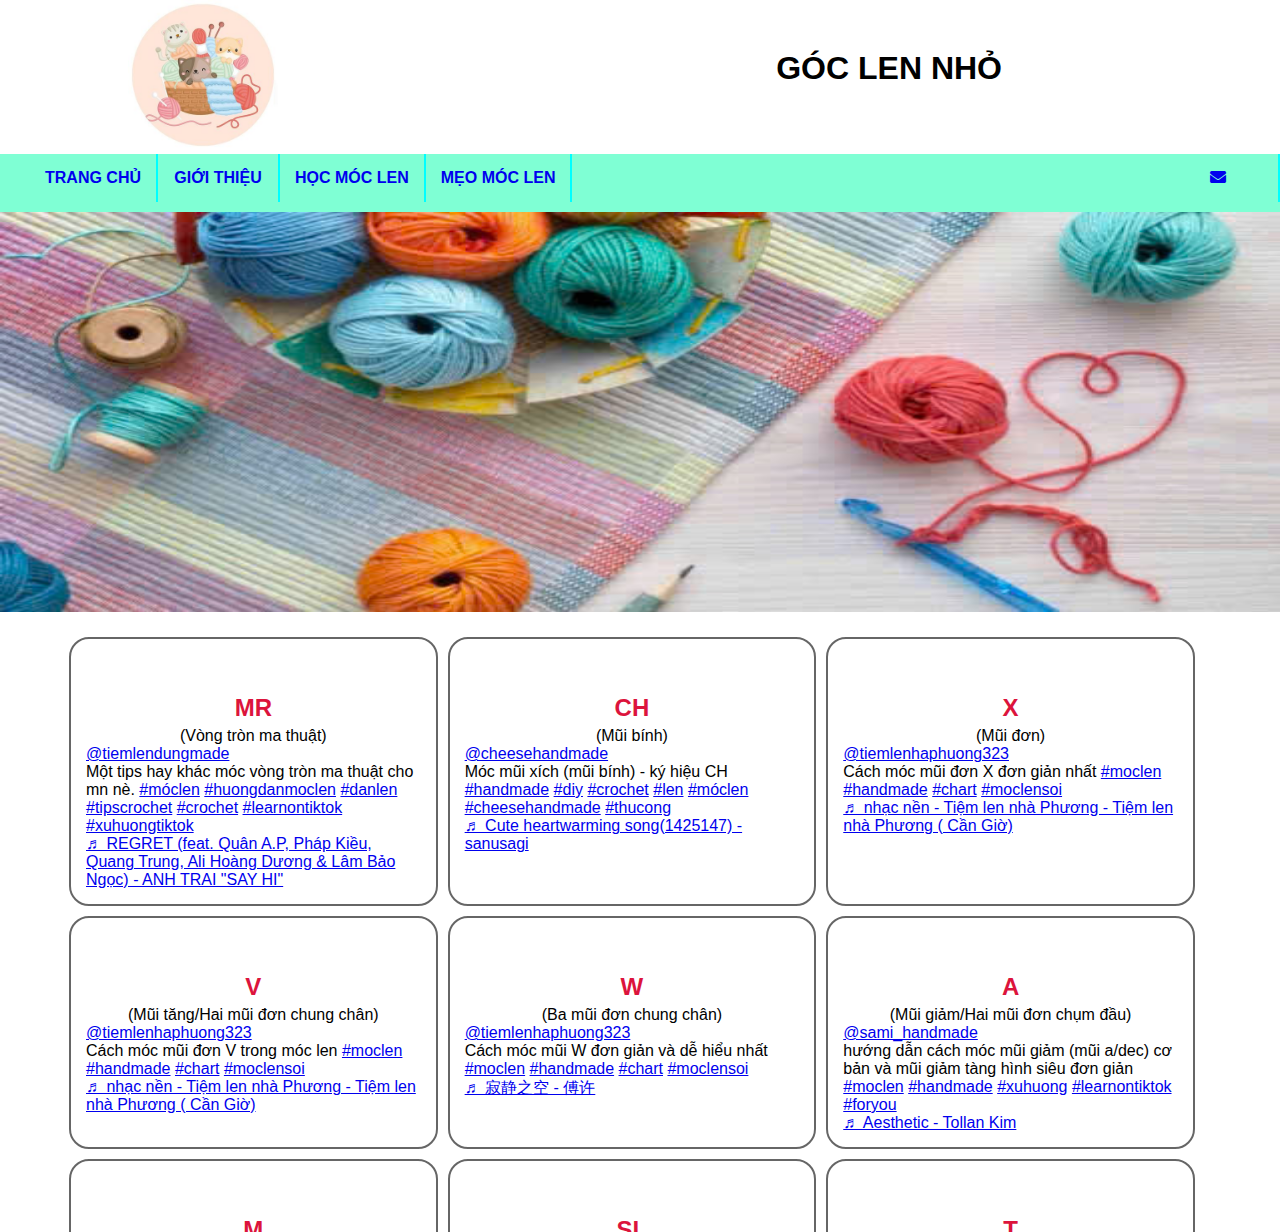
<file: hocmoclen.html>
<!DOCTYPE html>
<html lang="en">
<head>
    <meta charset="UTF-8">
    <title>HỌC MÓC LEN</title>
    <link rel="icon" href="Images/logo.jpg">
    <link rel="stylesheet" href="css/style.css">
    <link rel="stylesheet" href="https://cdnjs.cloudflare.com/ajax/libs/font-awesome/5.15.4/css/all.min.css">
</head>
<body>
    <header id="demo">
        <div>
            <img src="Images/logo.jpg" alt="logo">
        </div>
        <h1>GÓC LEN NHỎ</h1>
    </header> 
    <section class="menu">
        <ul>
            <li class="dropdown">
                <a href="index.html">TRANG CHỦ</a>
                <ul class="submenu">
                    <li><a href="index.html#chartdongvat">Chart động vật</a></li>
                    <li><a href="index.html#chartthucvat">Chart thực vật</a></li>
                    <li><a href="index.html#chartthiennhien">Chart thiên nhiên</a></li>
                    <li><a href="index.html#chartdoan">Chart đồ ăn</a></li>
                </ul>
            </li>
            <li class="dropdown">
                <a href="Gioithieu.html">GIỚI THIỆU</a>
                <ul class="submenu">
                    <li><a href="Gioithieu.html#Dungcu">Dụng cụ</a></li>
                    <li><a href="Gioithieu.html#Kyhieu">Ký hiệu</a></li>
                </ul>
            </li>
            <li><a href="hocmoclen.html">HỌC MÓC LEN</a></li>
            <li class="dropdown">
                <a href="Meomoclen.html">MẸO MÓC LEN</a>
                <ul class="submenu">
                    <li><a href="Meomoclen.html#Cachphoimau">Cách phối màu</a></li>
                    <li><a href="Meomoclen.html#Tipdoimaukhonglo">Tip đổi màu không lộ</a></li>
                </ul>
            </li>
            <li><a href="Lienhe.html"><i class="fas fa-envelope"></i></a></li>
        </ul>
    </section>
    <section class="banner">
        <img src="Images/banner.jpg">
    </section>
    <section class="cackh">
        <div class="kh">
            <h2>MR</h2>
            <p align="center">(Vòng tròn ma thuật)</p>
            <blockquote class="tiktok-embed" cite="https://www.tiktok.com/@tiemlendungmade/video/7425068969503100181" data-video-id="7425068969503100181" data-embed-from="embed_page" style="max-width:605px; min-width:325px;"> <section> <a target="_blank" title="@tiemlendungmade" href="https://www.tiktok.com/@tiemlendungmade?refer=embed">@tiemlendungmade</a> <p>Một tips hay khác móc vòng tròn ma thuật cho mn nè. <a title="móclen" target="_blank" href="https://www.tiktok.com/tag/m%C3%B3clen?refer=embed">#móclen</a> <a title="huongdanmoclen" target="_blank" href="https://www.tiktok.com/tag/huongdanmoclen?refer=embed">#huongdanmoclen</a> <a title="danlen" target="_blank" href="https://www.tiktok.com/tag/danlen?refer=embed">#danlen</a> <a title="tipscrochet" target="_blank" href="https://www.tiktok.com/tag/tipscrochet?refer=embed">#tipscrochet</a> <a title="crochet" target="_blank" href="https://www.tiktok.com/tag/crochet?refer=embed">#crochet</a> <a title="learnontiktok" target="_blank" href="https://www.tiktok.com/tag/learnontiktok?refer=embed">#learnontiktok</a> <a title="xuhuongtiktok" target="_blank" href="https://www.tiktok.com/tag/xuhuongtiktok?refer=embed">#xuhuongtiktok</a> </p> <a target="_blank" title="♬ REGRET (feat. Quân A.P, Pháp Kiều, Quang Trung, Ali Hoàng Dương & Lâm Bảo Ngọc) - ANH TRAI" href="https://www.tiktok.com/music/REGRET-feat-Quân-AP-Pháp-Kiều-Quang-Trung-Ali-Hoàng-Dương-Lâm-Bảo-Ngọc-7398484824900569104?refer=embed">♬ REGRET (feat. Quân A.P, Pháp Kiều, Quang Trung, Ali Hoàng Dương & Lâm Bảo Ngọc) - ANH TRAI "SAY HI"</a> </section> </blockquote> <script async src="https://www.tiktok.com/embed.js"></script>
        </div>
        <div class="kh">
            <h2>CH</h2>
            <p align="center">(Mũi bính)</p>
            <blockquote class="tiktok-embed" cite="https://www.tiktok.com/@cheesehandmade/video/7437760189761146119" data-video-id="7437760189761146119" data-embed-from="embed_page" style="max-width:605px; min-width:325px;"> <section> <a target="_blank" title="@cheesehandmade" href="https://www.tiktok.com/@cheesehandmade?refer=embed">@cheesehandmade</a> <p>Móc mũi xích (mũi bính) - ký hiệu CH <a title="handmade" target="_blank" href="https://www.tiktok.com/tag/handmade?refer=embed">#handmade</a> <a title="diy" target="_blank" href="https://www.tiktok.com/tag/diy?refer=embed">#diy</a> <a title="crochet" target="_blank" href="https://www.tiktok.com/tag/crochet?refer=embed">#crochet</a> <a title="len" target="_blank" href="https://www.tiktok.com/tag/len?refer=embed">#len</a> <a title="móclen" target="_blank" href="https://www.tiktok.com/tag/m%C3%B3clen?refer=embed">#móclen</a> <a title="cheesehandmade" target="_blank" href="https://www.tiktok.com/tag/cheesehandmade?refer=embed">#cheesehandmade</a> <a title="thucong" target="_blank" href="https://www.tiktok.com/tag/thucong?refer=embed">#thucong</a> </p> <a target="_blank" title="♬ Cute heartwarming song(1425147) - sanusagi" href="https://www.tiktok.com/music/Cute-heartwarming-song-1425147-7314369837715032065?refer=embed">♬ Cute heartwarming song(1425147) - sanusagi</a> </section> </blockquote> <script async src="https://www.tiktok.com/embed.js"></script>
        </div>
        <div class="kh">
            <h2>X</h2>
            <p align="center">(Mũi đơn)</p>
            <blockquote class="tiktok-embed" cite="https://www.tiktok.com/@tiemlenhaphuong323/video/7329135904017140993" data-video-id="7329135904017140993" data-embed-from="embed_page" style="max-width:605px; min-width:325px;"> <section> <a target="_blank" title="@tiemlenhaphuong323" href="https://www.tiktok.com/@tiemlenhaphuong323?refer=embed">@tiemlenhaphuong323</a> <p>Cách móc mũi đơn X đơn giản nhất <a title="moclen" target="_blank" href="https://www.tiktok.com/tag/moclen?refer=embed">#moclen</a> <a title="handmade" target="_blank" href="https://www.tiktok.com/tag/handmade?refer=embed">#handmade</a> <a title="chart" target="_blank" href="https://www.tiktok.com/tag/chart?refer=embed">#chart</a> <a title="moclensoi" target="_blank" href="https://www.tiktok.com/tag/moclensoi?refer=embed">#moclensoi</a> </p> <a target="_blank" title="♬ nhạc nền - Tiệm len nhà Phương - Tiệm len nhà Phương ( Cần Giờ)" href="https://www.tiktok.com/music/nhạc-nền-Tiệm-len-nhà-Phương-7329136046879787777?refer=embed">♬ nhạc nền - Tiệm len nhà Phương - Tiệm len nhà Phương ( Cần Giờ)</a> </section> </blockquote> <script async src="https://www.tiktok.com/embed.js"></script>
        </div>
        <div class="kh">
            <h2>V</h2>
            <p align="center">(Mũi tăng/Hai mũi đơn chung chân)</p>
            <blockquote class="tiktok-embed" cite="https://www.tiktok.com/@tiemlenhaphuong323/video/7329866931861720341" data-video-id="7329866931861720341" data-embed-from="embed_page" style="max-width:605px; min-width:325px;"> <section> <a target="_blank" title="@tiemlenhaphuong323" href="https://www.tiktok.com/@tiemlenhaphuong323?refer=embed">@tiemlenhaphuong323</a> <p>Cách móc mũi đơn V trong móc len <a title="moclen" target="_blank" href="https://www.tiktok.com/tag/moclen?refer=embed">#moclen</a> <a title="handmade" target="_blank" href="https://www.tiktok.com/tag/handmade?refer=embed">#handmade</a> <a title="chart" target="_blank" href="https://www.tiktok.com/tag/chart?refer=embed">#chart</a> <a title="moclensoi" target="_blank" href="https://www.tiktok.com/tag/moclensoi?refer=embed">#moclensoi</a> </p> <a target="_blank" title="♬ nhạc nền - Tiệm len nhà Phương - Tiệm len nhà Phương ( Cần Giờ)" href="https://www.tiktok.com/music/nhạc-nền-Tiệm-len-nhà-Phương-7329866996202425089?refer=embed">♬ nhạc nền - Tiệm len nhà Phương - Tiệm len nhà Phương ( Cần Giờ)</a> </section> </blockquote> <script async src="https://www.tiktok.com/embed.js"></script>
        </div>
        <div class="kh">
            <h2>W</h2>
            <p align="center">(Ba mũi đơn chung chân)</p>
            <blockquote class="tiktok-embed" cite="https://www.tiktok.com/@tiemlenhaphuong323/video/7333603643121306882" data-video-id="7333603643121306882" data-embed-from="embed_page" style="max-width:605px; min-width:325px;"> <section> <a target="_blank" title="@tiemlenhaphuong323" href="https://www.tiktok.com/@tiemlenhaphuong323?refer=embed">@tiemlenhaphuong323</a> <p>Cách móc mũi W đơn giản và dễ hiểu nhất <a title="moclen" target="_blank" href="https://www.tiktok.com/tag/moclen?refer=embed">#moclen</a> <a title="handmade" target="_blank" href="https://www.tiktok.com/tag/handmade?refer=embed">#handmade</a> <a title="chart" target="_blank" href="https://www.tiktok.com/tag/chart?refer=embed">#chart</a> <a title="moclensoi" target="_blank" href="https://www.tiktok.com/tag/moclensoi?refer=embed">#moclensoi</a> </p> <a target="_blank" title="♬ 寂静之空 - 傅许" href="https://www.tiktok.com/music/寂静之空-6577225329566616324?refer=embed">♬ 寂静之空 - 傅许</a> </section> </blockquote> <script async src="https://www.tiktok.com/embed.js"></script>
        </div>
        <div class="kh">
            <h2>A</h2>
            <p align="center">(Mũi giảm/Hai mũi đơn chụm đầu)</p>
            <blockquote class="tiktok-embed" cite="https://www.tiktok.com/@sami_handmade/video/7305604363920084226" data-video-id="7305604363920084226" data-embed-from="embed_page" style="max-width:605px; min-width:325px;"> <section> <a target="_blank" title="@sami_handmade" href="https://www.tiktok.com/@sami_handmade?refer=embed">@sami_handmade</a> <p>hướng dẫn cách móc mũi giảm (mũi a/dec) cơ bản và mũi giảm tàng hình siêu đơn giản <a title="moclen" target="_blank" href="https://www.tiktok.com/tag/moclen?refer=embed">#moclen</a> <a title="handmade" target="_blank" href="https://www.tiktok.com/tag/handmade?refer=embed">#handmade</a> <a title="xuhuong" target="_blank" href="https://www.tiktok.com/tag/xuhuong?refer=embed">#xuhuong</a> <a title="learnontiktok" target="_blank" href="https://www.tiktok.com/tag/learnontiktok?refer=embed">#learnontiktok</a> <a title="foryou" target="_blank" href="https://www.tiktok.com/tag/foryou?refer=embed">#foryou</a> </p> <a target="_blank" title="♬ Aesthetic - Tollan Kim" href="https://www.tiktok.com/music/Aesthetic-7072513628145977346?refer=embed">♬ Aesthetic - Tollan Kim</a> </section> </blockquote> <script async src="https://www.tiktok.com/embed.js"></script>
        </div>
        <div class="kh">
            <h2>M</h2>
            <p align="center">(Ba mũi đơn chụm đầu)</p>
            <blockquote class="tiktok-embed" cite="https://www.tiktok.com/@tiemlenhaphuong323/video/7345833127836650773" data-video-id="7345833127836650773" data-embed-from="embed_page" style="max-width:605px; min-width:325px;"> <section> <a target="_blank" title="@tiemlenhaphuong323" href="https://www.tiktok.com/@tiemlenhaphuong323?refer=embed">@tiemlenhaphuong323</a> <p>Bạn nào đang tìm 3 mũi giảm chung 1 chân nè <a title="handmade" target="_blank" href="https://www.tiktok.com/tag/handmade?refer=embed">#handmade</a> <a title="moclen" target="_blank" href="https://www.tiktok.com/tag/moclen?refer=embed">#moclen</a> <a title="chart" target="_blank" href="https://www.tiktok.com/tag/chart?refer=embed">#chart</a> <a title="moclensoi" target="_blank" href="https://www.tiktok.com/tag/moclensoi?refer=embed">#moclensoi</a> </p> <a target="_blank" title="♬ nhạc nền - Tiệm len nhà Phương - Tiệm len nhà Phương ( Cần Giờ)" href="https://www.tiktok.com/music/nhạc-nền-Tiệm-len-nhà-Phương-7345833214717528834?refer=embed">♬ nhạc nền - Tiệm len nhà Phương - Tiệm len nhà Phương ( Cần Giờ)</a> </section> </blockquote> <script async src="https://www.tiktok.com/embed.js"></script>
        </div>
        <div class="kh">
            <h2>SL</h2>
            <p align="center">(Mũi trượt/Mũi dời)</p>
            <blockquote class="tiktok-embed" cite="https://www.tiktok.com/@meoluoi6822/video/7482809285034954002" data-video-id="7482809285034954002" data-embed-from="embed_page" style="max-width:605px; min-width:325px;"> <section> <a target="_blank" title="@meoluoi6822" href="https://www.tiktok.com/@meoluoi6822?refer=embed">@meoluoi6822</a> <p>Basic Crochet - Mũi trượt ( slst )</p> <a target="_blank" title="♬ nhạc nền - Food and Crochet - Food and Crochet" href="https://www.tiktok.com/music/nhạc-nền-Food-and-Crochet-7482809355973184273?refer=embed">♬ nhạc nền - Food and Crochet - Food and Crochet</a> </section> </blockquote> <script async src="https://www.tiktok.com/embed.js"></script>
        </div>
        <div class="kh">
            <h2>T</h2>
            <p align="center">(Mũi nữa kép)</p>
            <blockquote class="tiktok-embed" cite="https://www.tiktok.com/@cheesehandmade/video/7443738729283456264" data-video-id="7443738729283456264" data-embed-from="embed_page" style="max-width:605px; min-width:325px;"> <section> <a target="_blank" title="@cheesehandmade" href="https://www.tiktok.com/@cheesehandmade?refer=embed">@cheesehandmade</a> <p>Mũi nửa kép - Half double crochet (HDC) - mũi T <a title="handmade" target="_blank" href="https://www.tiktok.com/tag/handmade?refer=embed">#handmade</a> <a title="diy" target="_blank" href="https://www.tiktok.com/tag/diy?refer=embed">#diy</a> <a title="crochet" target="_blank" href="https://www.tiktok.com/tag/crochet?refer=embed">#crochet</a> <a title="móclen" target="_blank" href="https://www.tiktok.com/tag/m%C3%B3clen?refer=embed">#móclen</a> <a title="cheesehandmade" target="_blank" href="https://www.tiktok.com/tag/cheesehandmade?refer=embed">#cheesehandmade</a> <a title="thucong" target="_blank" href="https://www.tiktok.com/tag/thucong?refer=embed">#thucong</a> <a title="halfdoublecrochet" target="_blank" href="https://www.tiktok.com/tag/halfdoublecrochet?refer=embed">#halfdoublecrochet</a> </p> <a target="_blank" title="♬ 可爱小孩 - Joshua" href="https://www.tiktok.com/music/可爱小孩-7127800064076187655?refer=embed">♬ 可爱小孩 - Joshua</a> </section> </blockquote> <script async src="https://www.tiktok.com/embed.js"></script>
        </div>
        <div class="kh">
            <h2>TV</h2>
            <p align="center">(Tăng mũi nửa kép/Hai mũi nửa kép chung chân)</p>
            <blockquote class="tiktok-embed" cite="https://www.tiktok.com/@purple.12.123.777/video/7281255206543789330" data-video-id="7281255206543789330" data-embed-from="embed_page" style="max-width:605px; min-width:325px;"> <section> <a target="_blank" title="@purple.12.123.777" href="https://www.tiktok.com/@purple.12.123.777?refer=embed">@purple.12.123.777</a> <p>Nhớ thêm 2 ký hiệu móc nữa nhé <a title="moclencoban" target="_blank" href="https://www.tiktok.com/tag/moclencoban?refer=embed">#moclencoban</a>  <a title="learnontiktok" target="_blank" href="https://www.tiktok.com/tag/learnontiktok?refer=embed">#learnontiktok</a>  <a title="ngtien_crochet" target="_blank" href="https://www.tiktok.com/tag/ngtien_crochet?refer=embed">#ngtien_crochet</a>  <a title="crochet" target="_blank" href="https://www.tiktok.com/tag/crochet?refer=embed">#crochet</a>  <a title="purple_crochet" target="_blank" href="https://www.tiktok.com/tag/purple_crochet?refer=embed">#purple_crochet</a> </p> <a target="_blank" title="♬ 蜜桃物语 - 仁辰 & 于行" href="https://www.tiktok.com/music/蜜桃物语-7123789566997252127?refer=embed">♬ 蜜桃物语 - 仁辰 & 于行</a> </section> </blockquote> <script async src="https://www.tiktok.com/embed.js"></script>
        </div>
        <div class="kh">
            <h2>TA</h2>
            <p align="center">(Giảm mũi nửa kép/Hai mũi nửa kép chụm đầu)</p>
            <blockquote class="tiktok-embed" cite="https://www.tiktok.com/@purple.12.123.777/video/7261080095476026625" data-video-id="7261080095476026625" data-embed-from="embed_page" style="max-width:605px; min-width:325px;"> <section> <a target="_blank" title="@purple.12.123.777" href="https://www.tiktok.com/@purple.12.123.777?refer=embed">@purple.12.123.777</a> <p>Replying to @toan_sothatui  Cách móc mũi nửa kép giảm - 2 mũi thành 1 mũi <a title="crochet" target="_blank" href="https://www.tiktok.com/tag/crochet?refer=embed">#crochet</a>  <a title="ngtien_crochet" target="_blank" href="https://www.tiktok.com/tag/ngtien_crochet?refer=embed">#ngtien_crochet</a> <a title="moclencoban" target="_blank" href="https://www.tiktok.com/tag/moclencoban?refer=embed">#moclencoban</a> <a title="learnontiktok" target="_blank" href="https://www.tiktok.com/tag/learnontiktok?refer=embed">#learnontiktok</a> </p> <a target="_blank" title="♬ original sound - Purple - Purple Handmade" href="https://www.tiktok.com/music/original-sound-Purple-7261080133212064514?refer=embed">♬ original sound - Purple - Purple Handmade</a> </section> </blockquote> <script async src="https://www.tiktok.com/embed.js"></script>
        </div>
        <div class="kh">
            <h2>TW</h2>
            <p align="center">(Tăng mũi nửa kép/Ba mũi nữa kép chung chân)</p>
            <blockquote class="tiktok-embed" cite="https://www.tiktok.com/@purple.12.123.777/video/7281255206543789330" data-video-id="7281255206543789330" data-embed-from="embed_page" style="max-width:605px; min-width:325px;"> <section> <a target="_blank" title="@purple.12.123.777" href="https://www.tiktok.com/@purple.12.123.777?refer=embed">@purple.12.123.777</a> <p>Nhớ thêm 2 ký hiệu móc nữa nhé <a title="moclencoban" target="_blank" href="https://www.tiktok.com/tag/moclencoban?refer=embed">#moclencoban</a>  <a title="learnontiktok" target="_blank" href="https://www.tiktok.com/tag/learnontiktok?refer=embed">#learnontiktok</a>  <a title="ngtien_crochet" target="_blank" href="https://www.tiktok.com/tag/ngtien_crochet?refer=embed">#ngtien_crochet</a>  <a title="crochet" target="_blank" href="https://www.tiktok.com/tag/crochet?refer=embed">#crochet</a>  <a title="purple_crochet" target="_blank" href="https://www.tiktok.com/tag/purple_crochet?refer=embed">#purple_crochet</a> </p> <a target="_blank" title="♬ 蜜桃物语 - 仁辰 & 于行" href="https://www.tiktok.com/music/蜜桃物语-7123789566997252127?refer=embed">♬ 蜜桃物语 - 仁辰 & 于行</a> </section> </blockquote> <script async src="https://www.tiktok.com/embed.js"></script>
        </div>
        <div class="kh">
            <h2>F</h2>
            <p align="center">(Mũi kép đơn)</p>
            <blockquote class="tiktok-embed" cite="https://www.tiktok.com/@purple.12.123.777/video/7243050995662474502" data-video-id="7243050995662474502" data-embed-from="embed_page" style="max-width:605px; min-width:325px;"> <section> <a target="_blank" title="@purple.12.123.777" href="https://www.tiktok.com/@purple.12.123.777?refer=embed">@purple.12.123.777</a> <p>Cách móc mũi móc kép  <a title="crochet" target="_blank" href="https://www.tiktok.com/tag/crochet?refer=embed">#crochet</a>  <a title="ngtien_crochet" target="_blank" href="https://www.tiktok.com/tag/ngtien_crochet?refer=embed">#ngtien_crochet</a> </p> <a target="_blank" title="♬ original sound - Purple - Purple Handmade" href="https://www.tiktok.com/music/original-sound-Purple-7243051724984961797?refer=embed">♬ original sound - Purple - Purple Handmade</a> </section> </blockquote> <script async src="https://www.tiktok.com/embed.js"></script>
        </div>
        <div class="kh">
            <h2>FV</h2>
            <p align="center">(Tăng mũi kép đơn)</p>
            <blockquote class="tiktok-embed" cite="https://www.tiktok.com/@tiemlenhaphuong323/video/7341736467091229973" data-video-id="7341736467091229973" data-embed-from="embed_page" style="max-width:605px; min-width:325px;"> <section> <a target="_blank" title="@tiemlenhaphuong323" href="https://www.tiktok.com/@tiemlenhaphuong323?refer=embed">@tiemlenhaphuong323</a> <p>Cách móc mũi FV. Các bạn học xog nhớ trả bài cho mình đấy nhe. Hỏng nay có ôn bài lại khum đấy <a title="moclen" target="_blank" href="https://www.tiktok.com/tag/moclen?refer=embed">#moclen</a> <a title="handmade" target="_blank" href="https://www.tiktok.com/tag/handmade?refer=embed">#handmade</a> <a title="chart" target="_blank" href="https://www.tiktok.com/tag/chart?refer=embed">#chart</a> <a title="moclensoi" target="_blank" href="https://www.tiktok.com/tag/moclensoi?refer=embed">#moclensoi</a> </p> <a target="_blank" title="♬ nhạc nền - Tiệm len nhà Phương - Tiệm len nhà Phương ( Cần Giờ)" href="https://www.tiktok.com/music/nhạc-nền-Tiệm-len-nhà-Phương-7341736626773232386?refer=embed">♬ nhạc nền - Tiệm len nhà Phương - Tiệm len nhà Phương ( Cần Giờ)</a> </section> </blockquote> <script async src="https://www.tiktok.com/embed.js"></script>
        </div>
        <div class="kh">
            <h2>FA</h2>
            <p align="center">(Giảm mũi kép đơn)</p>
            <blockquote class="tiktok-embed" cite="https://www.tiktok.com/@purple.12.123.777/video/7257900395748429061" data-video-id="7257900395748429061" data-embed-from="embed_page" style="max-width:605px; min-width:325px;"> <section> <a target="_blank" title="@purple.12.123.777" href="https://www.tiktok.com/@purple.12.123.777?refer=embed">@purple.12.123.777</a> <p>Cùng học thêm 1 mũi móc thường hay gặp nhé <a title="crochet" target="_blank" href="https://www.tiktok.com/tag/crochet?refer=embed">#crochet</a>  <a title="moclencoban" target="_blank" href="https://www.tiktok.com/tag/moclencoban?refer=embed">#moclencoban</a> <a title="purple_crochet" target="_blank" href="https://www.tiktok.com/tag/purple_crochet?refer=embed">#purple_crochet</a> <a title="ngtien_crochet" target="_blank" href="https://www.tiktok.com/tag/ngtien_crochet?refer=embed">#ngtien_crochet</a> </p> <a target="_blank" title="♬ original sound - Purple - Purple Handmade" href="https://www.tiktok.com/music/original-sound-Purple-7257900692257377030?refer=embed">♬ original sound - Purple - Purple Handmade</a> </section> </blockquote> <script async src="https://www.tiktok.com/embed.js"></script>
        </div>
        <div class="kh">
            <h2>E</h2>
            <p align="center">(Mũi kép đôi)</p>
            <blockquote class="tiktok-embed" cite="https://www.tiktok.com/@tiemlenhaphuong323/video/7351784513279757585" data-video-id="7351784513279757585" data-embed-from="embed_page" style="max-width:605px; min-width:325px;"> <section> <a target="_blank" title="@tiemlenhaphuong323" href="https://www.tiktok.com/@tiemlenhaphuong323?refer=embed">@tiemlenhaphuong323</a> <p>Hướng dẫn móc mũi kép đôi dành tặng các bạn luôn theo dõi mình <a title="moclen" target="_blank" href="https://www.tiktok.com/tag/moclen?refer=embed">#moclen</a> <a title="moclensoi" target="_blank" href="https://www.tiktok.com/tag/moclensoi?refer=embed">#moclensoi</a> <a title="chart" target="_blank" href="https://www.tiktok.com/tag/chart?refer=embed">#chart</a> <a title="handmade" target="_blank" href="https://www.tiktok.com/tag/handmade?refer=embed">#handmade</a> </p> <a target="_blank" title="♬ 蜜桃物语 - 仁辰 & 于行" href="https://www.tiktok.com/music/蜜桃物语-7123789566997252127?refer=embed">♬ 蜜桃物语 - 仁辰 & 于行</a> </section> </blockquote> <script async src="https://www.tiktok.com/embed.js"></script>
        </div>
        <div class="kh">
            <h2>TR</h2>
            <p align="center">(Mũi kép ba)</p>
            <blockquote class="tiktok-embed" cite="https://www.tiktok.com/@mipscrochet/video/7268157282683325702" data-video-id="7268157282683325702" data-embed-from="embed_page" style="max-width:605px; min-width:325px;"> <section> <a target="_blank" title="@mipscrochet" href="https://www.tiktok.com/@mipscrochet?refer=embed">@mipscrochet</a> <p>Double Treble Crochet hay còn được gọi là mũi kép ba. Viết tắt : dtr Ký hiệu : T có ba gạch chéo ở giữa ( T của dtr cao hơn T của tr một bính )  <a title="mipscrochet" target="_blank" href="https://www.tiktok.com/tag/mipscrochet?refer=embed">#mipscrochet</a> <a title="doubletreblecrochet" target="_blank" href="https://www.tiktok.com/tag/doubletreblecrochet?refer=embed">#doubletreblecrochet</a> <a title="muikepba" target="_blank" href="https://www.tiktok.com/tag/muikepba?refer=embed">#muikepba</a> <a title="crochet" target="_blank" href="https://www.tiktok.com/tag/crochet?refer=embed">#crochet</a> <a title="learnontiktok" target="_blank" href="https://www.tiktok.com/tag/learnontiktok?refer=embed">#learnontiktok</a> </p> <a target="_blank" title="♬ Vibes - ZHRMusic" href="https://www.tiktok.com/music/Vibes-7013588396048943105?refer=embed">♬ Vibes - ZHRMusic</a> </section> </blockquote> <script async src="https://www.tiktok.com/embed.js"></script>
        </div>
        <div class="kh">
            <h2>FLO</h2>
            <p align="center">(Móc mũi chân trước/Chân ngoài)</p>
            <blockquote class="tiktok-embed" cite="https://www.tiktok.com/@todichchart.caumoclen/video/7263827010131119368" data-video-id="7263827010131119368" data-embed-from="embed_page" style="max-width:605px; min-width:325px;"> <section> <a target="_blank" title="@todichchart.caumoclen" href="https://www.tiktok.com/@todichchart.caumoclen?refer=embed">@todichchart.caumoclen</a> <p>Trả lời @🍪 Bà nào mới học móc có gì không hiểu cứ hỏi tui henn <a title="huongdanmoclen" target="_blank" href="https://www.tiktok.com/tag/huongdanmoclen?refer=embed">#huongdanmoclen</a> <a title="moclenchonguoimoi" target="_blank" href="https://www.tiktok.com/tag/moclenchonguoimoi?refer=embed">#moclenchonguoimoi</a> <a title="miadaymoclen" target="_blank" href="https://www.tiktok.com/tag/miadaymoclen?refer=embed">#miadaymoclen</a> <a title="mocflo" target="_blank" href="https://www.tiktok.com/tag/mocflo?refer=embed">#mocflo</a> <a title="todichcaumoc" target="_blank" href="https://www.tiktok.com/tag/todichcaumoc?refer=embed">#todichcaumoc</a> <a title="learnontiktok" target="_blank" href="https://www.tiktok.com/tag/learnontiktok?refer=embed">#learnontiktok</a> </p> <a target="_blank" title="♬ Super Shy - NewJeans" href="https://www.tiktok.com/music/Super-Shy-7251860325203609602?refer=embed">♬ Super Shy - NewJeans</a> </section> </blockquote> <script async src="https://www.tiktok.com/embed.js"></script>
        </div>
        <div class="kh">
            <h2>BLO</h2>
            <p align="center">(Móc mũi chân sau/Chân trong)</p>
            <blockquote class="tiktok-embed" cite="https://www.tiktok.com/@tiemlenhaphuong323/video/7340274581577518357" data-video-id="7340274581577518357" data-embed-from="embed_page" style="max-width:605px; min-width:325px;"> <section> <a target="_blank" title="@tiemlenhaphuong323" href="https://www.tiktok.com/@tiemlenhaphuong323?refer=embed">@tiemlenhaphuong323</a> <p>Cách móc mũi Blo dành cho các bạn đang phân vâng Blo và Flo <a title="moclen" target="_blank" href="https://www.tiktok.com/tag/moclen?refer=embed">#moclen</a> <a title="handmade" target="_blank" href="https://www.tiktok.com/tag/handmade?refer=embed">#handmade</a> <a title="chart" target="_blank" href="https://www.tiktok.com/tag/chart?refer=embed">#chart</a> <a title="moclensoi" target="_blank" href="https://www.tiktok.com/tag/moclensoi?refer=embed">#moclensoi</a> </p> <a target="_blank" title="♬ Because of You（小提琴版） - 仁川" href="https://www.tiktok.com/music/Because-of-You小提琴版-7073513299979012103?refer=embed">♬ Because of You（小提琴版） - 仁川</a> </section> </blockquote> <script async src="https://www.tiktok.com/embed.js"></script>
        </div>
        <div class="kh">
            <h2>BO</h2>
            <p align="center">(Mũi hạt bắp)</p>
            <blockquote class="tiktok-embed" cite="https://www.tiktok.com/@lenhandmadepy/video/7369941576392461584" data-video-id="7369941576392461584" data-embed-from="embed_page" style="max-width:605px; min-width:325px;"> <section> <a target="_blank" title="@lenhandmadepy" href="https://www.tiktok.com/@lenhandmadepy?refer=embed">@lenhandmadepy</a> <p>Cách móc mũi BO hay còn gọi là mũi hạt bắp <a title="ttcrochet" target="_blank" href="https://www.tiktok.com/tag/ttcrochet?refer=embed">#TTCROCHET</a> <a title="tiktok" target="_blank" href="https://www.tiktok.com/tag/tiktok?refer=embed">#tiktok</a> <a title="xuhuong" target="_blank" href="https://www.tiktok.com/tag/xuhuong?refer=embed">#xuhuong</a> <a title="phuyen" target="_blank" href="https://www.tiktok.com/tag/phuyen?refer=embed">#phuyen</a> <a title="hocmoclen" target="_blank" href="https://www.tiktok.com/tag/hocmoclen?refer=embed">#hocmoclen</a> <a title="handmade" target="_blank" href="https://www.tiktok.com/tag/handmade?refer=embed">#handmade</a> <a title="crochet" target="_blank" href="https://www.tiktok.com/tag/crochet?refer=embed">#crochet</a> </p> <a target="_blank" title="♬ Glowing Sea - Muspace Lofi" href="https://www.tiktok.com/music/Glowing-Sea-7135837880609409025?refer=embed">♬ Glowing Sea - Muspace Lofi</a> </section> </blockquote> <script async src="https://www.tiktok.com/embed.js"></script>
        </div>
        <div class="kh">
            <h2>K</h2>
            <p align="center">(Bỏ mũi không móc)</p>
            <h2>TM</h2>
            <p align="center">(Giảm mũi nửa kép /Ba mũi nửa kép chụm đầu)</p>
            <h2>EV</h2>
            <p align="center">(Tăng mũi kép đôi)</p>
            <h2>EA</h2>
            <p align="center">(Giảm mũi kép đôi)</p>
            <h2>TRV</h2>
            <p align="center">(Tăng mũi kép ba)</p>
            <h2>TRA</h2>
            <p align="center">(Giảm mũi kép ba)</p>
            <h2>[...]</h2>
            <p align="center">(Móc tất cả trong cùng 1 mũi)</p>
            <h2>(..)*n</h2>
            <p align="center">(Lặp lại n lần)</p>
        </div>
    </section>
</body>
</html>
</file>
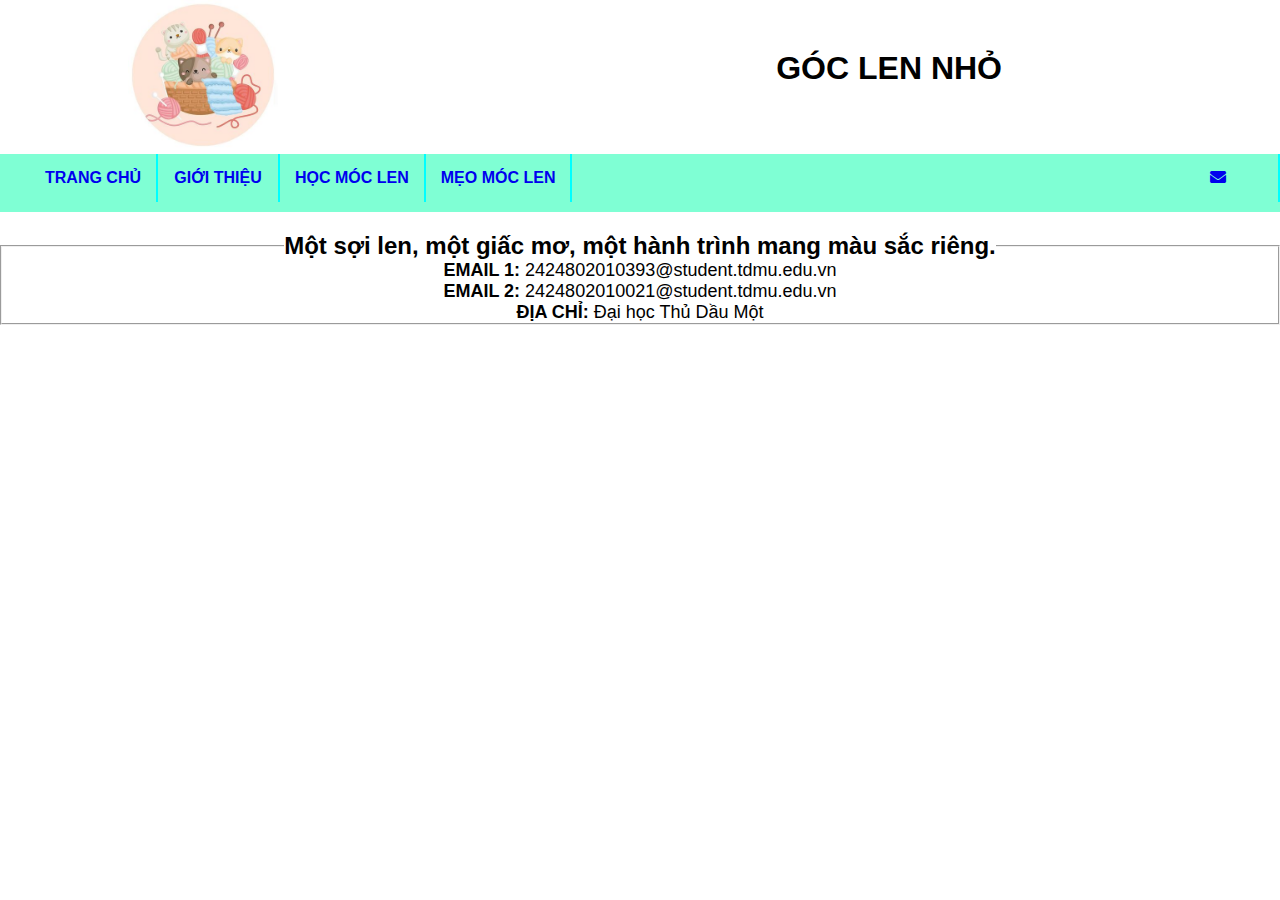
<file: Lienhe.html>
<!DOCTYPE html>
<html lang="en">
<head>
    <meta charset="UTF-8">
    <title>LIÊN HỆ</title>
    <link rel="icon" href="Images/logo.jpg">
    <link rel="stylesheet" href="css/style.css">
    <link rel="stylesheet" href="https://cdnjs.cloudflare.com/ajax/libs/font-awesome/5.15.4/css/all.min.css">
</head>
<body>
    <header id="demo">
        <div>
            <img src="Images/logo.jpg" alt="logo">
        </div>
        <h1>GÓC LEN NHỎ</h1>
    </header> 
    <section class="menu">
        <ul>
            <li class="dropdown">
                <a href="index.html">TRANG CHỦ</a>
                <ul class="submenu">
                    <li><a href="index.html#chartdongvat">Chart động vật</a></li>
                    <li><a href="index.html#chartthucvat">Chart thực vật</a></li>
                    <li><a href="index.html#chartthiennhien">Chart thiên nhiên</a></li>
                    <li><a href="index.html#chartdoan">Chart đồ ăn</a></li>
                </ul>
            </li>
            <li class="dropdown">
                <a href="Gioithieu.html">GIỚI THIỆU</a>
                <ul class="submenu">
                    <li><a href="Gioithieu.html#Dungcu">Dụng cụ</a></li>
                    <li><a href="Gioithieu.html#Kyhieu">Ký hiệu</a></li>
                </ul>
            </li>
            <li><a href="hocmoclen.html">HỌC MÓC LEN</a></li>
            <li class="dropdown">
                <a href="Meomoclen.html">MẸO MÓC LEN</a>
                <ul class="submenu">
                    <li><a href="Meomoclen.html#Cachphoimau">Cách phối màu</a></li>
                    <li><a href="Meomoclen.html#Tipdoimaukhonglo">Tip đổi màu không lộ</a></li>
                </ul>
            </li>
            <li><a href="Lienhe.html"><i class="fas fa-envelope"></i></a></li>
        </ul>
    </section>
    <fieldset>
        <legend align="center"><b><font size="5">Một sợi len, một giấc mơ, một hành trình mang màu sắc riêng.</font></b></legend>
        <p align="center"><b><font size="4">EMAIL 1:</b> 2424802010393@student.tdmu.edu.vn</font></p>
        <p align="center"><b><font size="4">EMAIL 2:</b> 2424802010021@student.tdmu.edu.vn</font></p>
        <p align="center"><b><font size="4">ĐỊA CHỈ:</b> Đại học Thủ Dầu Một</font></p>
    </fieldset>
</body>
</html>
</file>
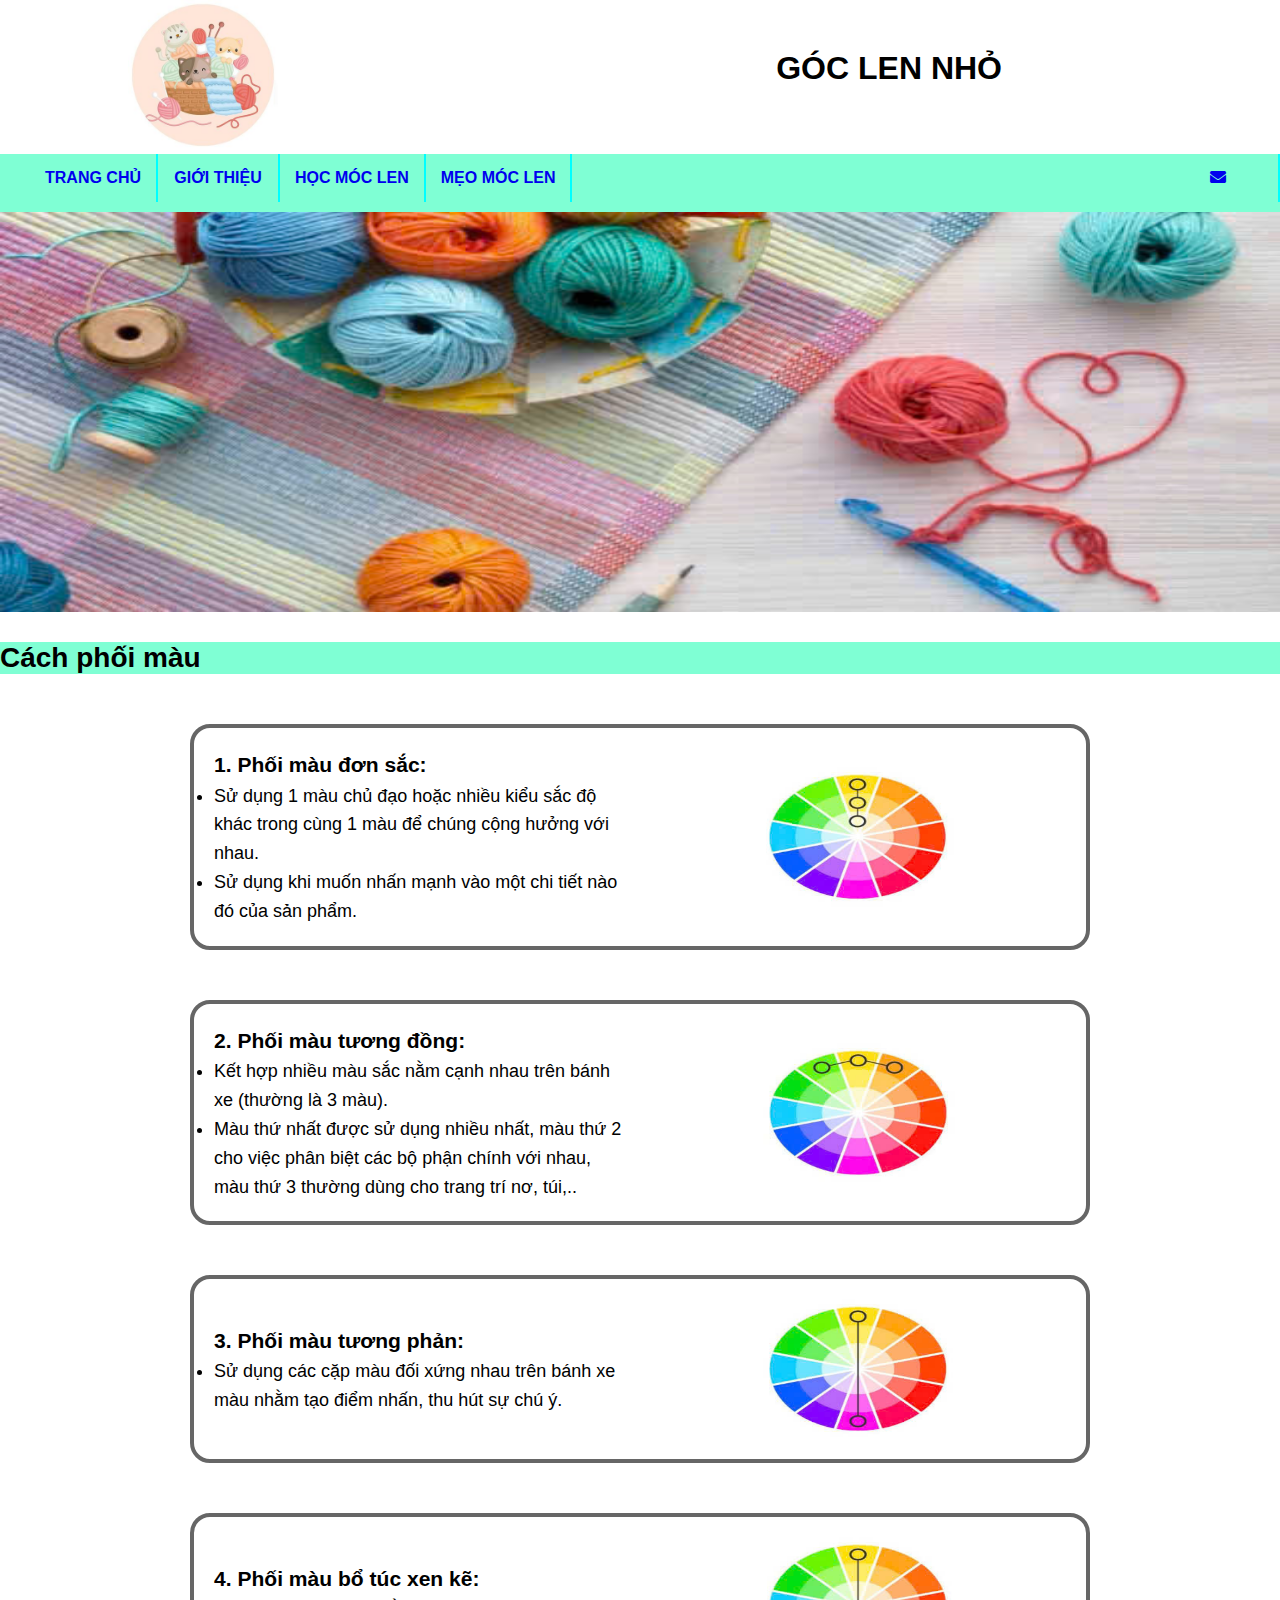
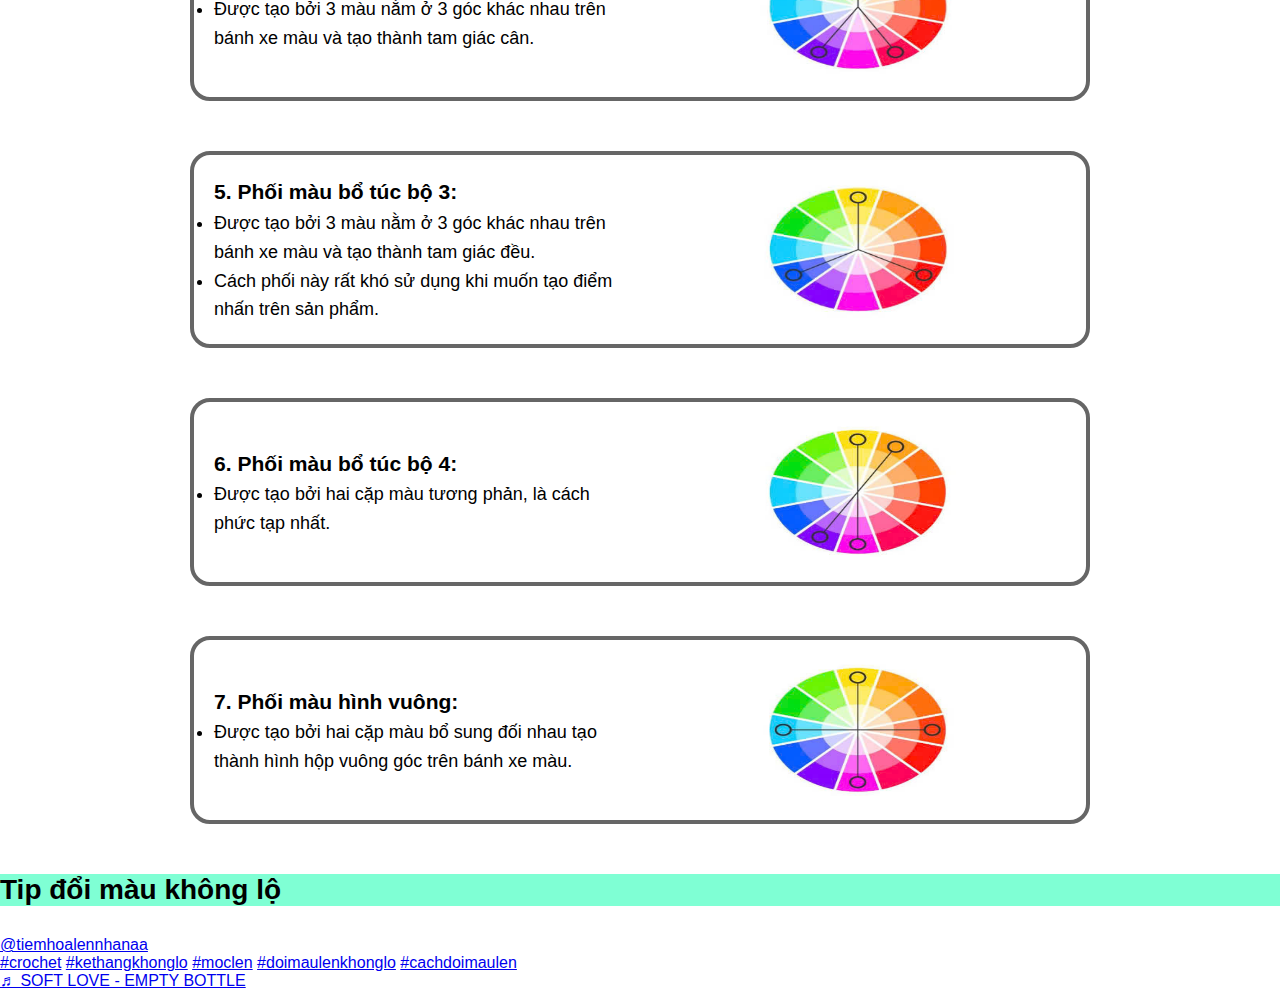
<file: Meomoclen.html>
<!DOCTYPE html>
<html lang="en">
<head>
    <meta charset="UTF-8">
    <title>MẸO MÓC LEN</title>
    <link rel="icon" href="Images/logo.jpg">
    <link rel="stylesheet" href="css/style.css">
    <link rel="stylesheet" href="https://cdnjs.cloudflare.com/ajax/libs/font-awesome/5.15.4/css/all.min.css">
</head>
<body>
    <header id="demo">
        <div>
            <img src="Images/logo.jpg" alt="logo">
        </div>
        <h1>GÓC LEN NHỎ</h1>
    </header> 
    <section class="menu">
        <ul>
            <li class="dropdown">
                <a href="index.html">TRANG CHỦ</a>
                <ul class="submenu">
                    <li><a href="index.html#chartdongvat">Chart động vật</a></li>
                    <li><a href="index.html#chartthucvat">Chart thực vật</a></li>
                    <li><a href="index.html#chartthiennhien">Chart thiên nhiên</a></li>
                    <li><a href="index.html#chartdoan">Chart đồ ăn</a></li>
                </ul>
            </li>
            <li class="dropdown">
                <a href="Gioithieu.html">GIỚI THIỆU</a>
                <ul class="submenu">
                    <li><a href="Gioithieu.html#Dungcu">Dụng cụ</a></li>
                    <li><a href="Gioithieu.html#Kyhieu">Ký hiệu</a></li>
                </ul>
            </li>
            <li><a href="hocmoclen.html">HỌC MÓC LEN</a></li>
            <li class="dropdown">
                <a href="Meomoclen.html">MẸO MÓC LEN</a>
                <ul class="submenu">
                    <li><a href="Meomoclen.html#Cachphoimau">Cách phối màu</a></li>
                    <li><a href="Meomoclen.html#Tipdoimaukhonglo">Tip đổi màu không lộ</a></li>
                </ul>
            </li>
            <li><a href="Lienhe.html"><i class="fas fa-envelope"></i></a></li>
        </ul>
    </section>
    <section class="banner">
        <img src="Images/banner.jpg">
    </section>
    <h2 class="title" id="Cachphoimau">Cách phối màu</h2>
    <div class="phoimau">
        <div class="chu">
            <h3>1. Phối màu đơn sắc: </h3>
            <p>
                <li>Sử dụng 1 màu chủ đạo hoặc nhiều kiểu sắc độ khác trong cùng 1 màu để chúng cộng hưởng với nhau.</li>
                <li>Sử dụng khi muốn nhấn mạnh vào một chi tiết nào đó của sản phẩm.</li>
            </p>
        </div>
        <div class="anh" align="center">
            <img src="Images/pmau1.jpg">
        </div>
    </div>
    <div class="phoimau">
        <div class="chu">
            <h3>2. Phối màu tương đồng: </h3>
            <p>
                <li>Kết hợp nhiều màu sắc nằm cạnh nhau trên bánh xe (thường là 3 màu).</li>
                <li>Màu thứ nhất được sử dụng nhiều nhất, màu thứ 2 cho việc phân biệt các bộ phận chính với nhau, màu thứ 3 thường dùng cho trang trí nơ, túi,..</li>
            </p>
        </div>
        <div class="anh" align="center">
            <img src="Images/pmau2.jpg">
        </div>
    </div>
    <div class="phoimau">
        <div class="chu">
            <h3>3. Phối màu tương phản: </h3>
            <p>
                <li>Sử dụng các cặp màu đối xứng nhau trên bánh xe màu nhằm tạo điểm nhấn, thu hút sự chú ý.</li>
            </p>
        </div>
        <div class="anh" align="center">
            <img src="Images/pmau3.jpg">
        </div>
    </div>
    <div class="phoimau">
        <div class="chu">
            <h3>4. Phối màu bổ túc xen kẽ: </h3>
            <p>
                <li>Được tạo bởi 3 màu nằm ở 3 góc khác nhau trên bánh xe màu và tạo thành tam giác cân.</li>
            </p>
        </div>
        <div class="anh" align="center">
            <img src="Images/pmau4.jpg">
        </div>
    </div>
    <div class="phoimau">
        <div class="chu">
            <h3>5. Phối màu bổ túc bộ 3: </h3>
            <p>
                <li>Được tạo bởi 3 màu nằm ở 3 góc khác nhau trên bánh xe màu và tạo thành tam giác đều.</li>
                <li>Cách phối này rất khó sử dụng khi muốn tạo điểm nhấn trên sản phẩm.</li>
            </p>
        </div>
        <div class="anh" align="center">
            <img src="Images/pmau5.jpg">
        </div>
    </div>
    <div class="phoimau">
        <div class="chu">
            <h3>6. Phối màu bổ túc bộ 4: </h3>
            <p>
                <li>Được tạo bởi hai cặp màu tương phản, là cách phức tạp nhất.</li>
            </p>
        </div>
        <div class="anh" align="center">
            <img src="Images/pmau6.jpg">
        </div>
    </div>
    <div class="phoimau">
        <div class="chu">
            <h3>7. Phối màu hình vuông: </h3>
            <p>
                <li>Được tạo bởi hai cặp màu bổ sung đối nhau tạo thành hình hộp vuông góc trên bánh xe màu.</li>
            </p>
        </div>
        <div class="anh" align="center">
            <img src="Images/pmau7.jpg">
        </div>
    </div>
    <h2 class="title" id="Tipdoimaukhonglo">Tip đổi màu không lộ</h2>
    <blockquote class="tiktok-embed" cite="https://www.tiktok.com/@tiemhoalennhanaa/video/7481966368892488978" data-video-id="7481966368892488978" data-embed-from="embed_page" style="max-width:605px; min-width:325px;"> <section> <a target="_blank" title="@tiemhoalennhanaa" href="https://www.tiktok.com/@tiemhoalennhanaa?refer=embed">@tiemhoalennhanaa</a> <p><a title="crochet" target="_blank" href="https://www.tiktok.com/tag/crochet?refer=embed">#crochet</a> <a title="kethangkhonglo" target="_blank" href="https://www.tiktok.com/tag/kethangkhonglo?refer=embed">#kethangkhonglo</a> <a title="moclen" target="_blank" href="https://www.tiktok.com/tag/moclen?refer=embed">#moclen</a> <a title="doimaulenkhonglo" target="_blank" href="https://www.tiktok.com/tag/doimaulenkhonglo?refer=embed">#doimaulenkhonglo</a> <a title="cachdoimaulen" target="_blank" href="https://www.tiktok.com/tag/cachdoimaulen?refer=embed">#cachdoimaulen</a> </p> <a target="_blank" title="♬ SOFT LOVE - EMPTY BOTTLE" href="https://www.tiktok.com/music/SOFT-LOVE-7446270015944411152?refer=embed">♬ SOFT LOVE - EMPTY BOTTLE</a> </section> </blockquote> <script async src="https://www.tiktok.com/embed.js"></script>
</body>
</html>
</file>
<file: css/style.css>
*{
    font-family: Arial, Helvetica, sans-serif;
    margin: 0;
    padding: 0;
    box-sizing: border-box;
}
img{
    width: 20%;
}
header{
    width:80%;
    margin: 0 auto;
    overflow: hidden;
}
header > div {
    float: left;
}
header>div>img{
    height: 150px;
    width: 150px;
}
header > h1{
    text-transform: uppercase;
    float: right;
    margin-top: 50px;
    margin-right: 150px;
}
section.menu{
    background-color: aquamarine;
}
section.menu > ul{
    display: flex;
}
section.menu > ul > li{
    list-style-type: none;
    border-right: 2px solid aqua;
}
section.menu > ul > li:nth-child(5) {
    margin-left: auto;
}
section.menu > ul > li:nth-child(4) {
    margin-right: none;
}
section.menu >ul > li > a{
    text-decoration: none;
    display: block;
    min-width: 120px;
    text-align: center;
    padding: 15px;
    font-weight: bold;
}
section.menu > ul > li > a:hover{
    background-color: lightpink;
    color: red;
}
section.banner{
    height: 400px;
}
section.banner > img{
    width: 100%;
    height: 400px;
}
fieldset {
    margin-top: 20px;
}
.dropdown {
    position: relative;
}
.submenu {
    display: none;
    position: absolute;
    top: 100%;
    left: 0;
    background-color: aquamarine;
    list-style: none;
    padding: 0;
    margin: 0;
    min-width: 160px;
    z-index: 999;
    box-shadow: 0px 2px 6px rgba(0, 0, 0, 0.2);
}
.submenu li a {
    display: block;
    padding: 10px 15px;
    text-decoration: none;
    color: black;
    font-weight: normal;
    text-align: left;
}
.submenu li a:hover {
    background-color: lightpink;
    color: red;
}
.dropdown:hover .submenu {
    display: block;
}
.slider {
    position: relative;
    width: 400px;
    margin: auto;
    overflow: hidden;
    border-radius: 10px;
}
.slides {
    display: flex;
    transition: transform 0.5s ease-in-out;
}
.slide {
    min-width: 100%;
    display: none;
}
.slide.active {
    display: block;
}
.prev, .next {
    position: absolute;
    top: 50%;
    transform: translateY(-50%);
    background-color: rgba(0,0,0,0.5);
    color: white;
    font-size: 24px;
    border: none;
    padding: 8px;
    cursor: pointer;
    border-radius: 50%;
}
.prev { 
    left: 10px; 
}
.next { 
    right: 10px; 
}
.dots {
    text-align: center;
    margin-top: 10px;
}
.dot {
    height: 10px;
    width: 10px;
    margin: 0 5px;
    display: inline-block;
    background-color: #bbb;
    border-radius: 50%;
    cursor: pointer;
}
.dot.active {
    background-color: #717171;
}
.cuoitrang{
    background-color: wheat;
}
.title {
    font-size: 28px;
    font-weight: bold;
    margin-top: 30px;
    text-align: left;
    margin-bottom: 30px;
    background-color: aquamarine;
}
.tool-img {
    width: 40%;
    margin: 10px auto;
    display: block;
    border-radius: 8px;
    box-shadow: 0 2px 5px rgba(0,0,0,0.1);
}
.img-row {
    display: flex;
    justify-content: center;
    gap: 20px;
    margin: 10px 0;
}
.img-row img {
    width: 45%;
    border-radius: 8px;
    box-shadow: 0 2px 5px rgba(0,0,0,0.1);
}
ol, ul {
    padding-left: 30px;
}
ul li, ol li {
    margin-bottom: 10px;
}
h2 {
    font-size: 24px;
    color: black;
    margin-top: 40px;
    text-align: center;
}
.cackh{
    width: 90%;
    margin: 0 auto;
    display: flex;
    flex-wrap: wrap;
    margin-top: 20px;
    height: 600px;
    overflow: auto;
}
.kh {
    width: 32%;
    border: 2px solid rgba(0,0,0,0.6);
    border-radius: 20px;
    padding: 15px;
    margin: 5px;
}
.kh > h2{
    text-align: center;
    color: crimson;
    margin-bottom: 5px;;
}
.phoimau{
    border: 4px solid rgba(0,0,0,0.6);
    border-radius: 20px;
    padding: 15px;
    margin: 5px;
}
.phoimau{
    display: flex;
    align-items: center;
    justify-content: space-between;
    gap: 20px;
    padding: 20px;
    margin: 50px auto;
    max-width: 900px;
}
.chu{
    flex: 1;
    font-size: 18px;
    line-height: 1.6;
}
.anh{
    flex: 1;
}
.anh img{
    max-width: 100%;
    display: block;
    height: 140px;
    border-radius: 15px;
    width: 300px;
}
@media(max-width:768px){
    .phoimau{
        flex-direction: column;
        text-align: center;
    }
}
</file>
